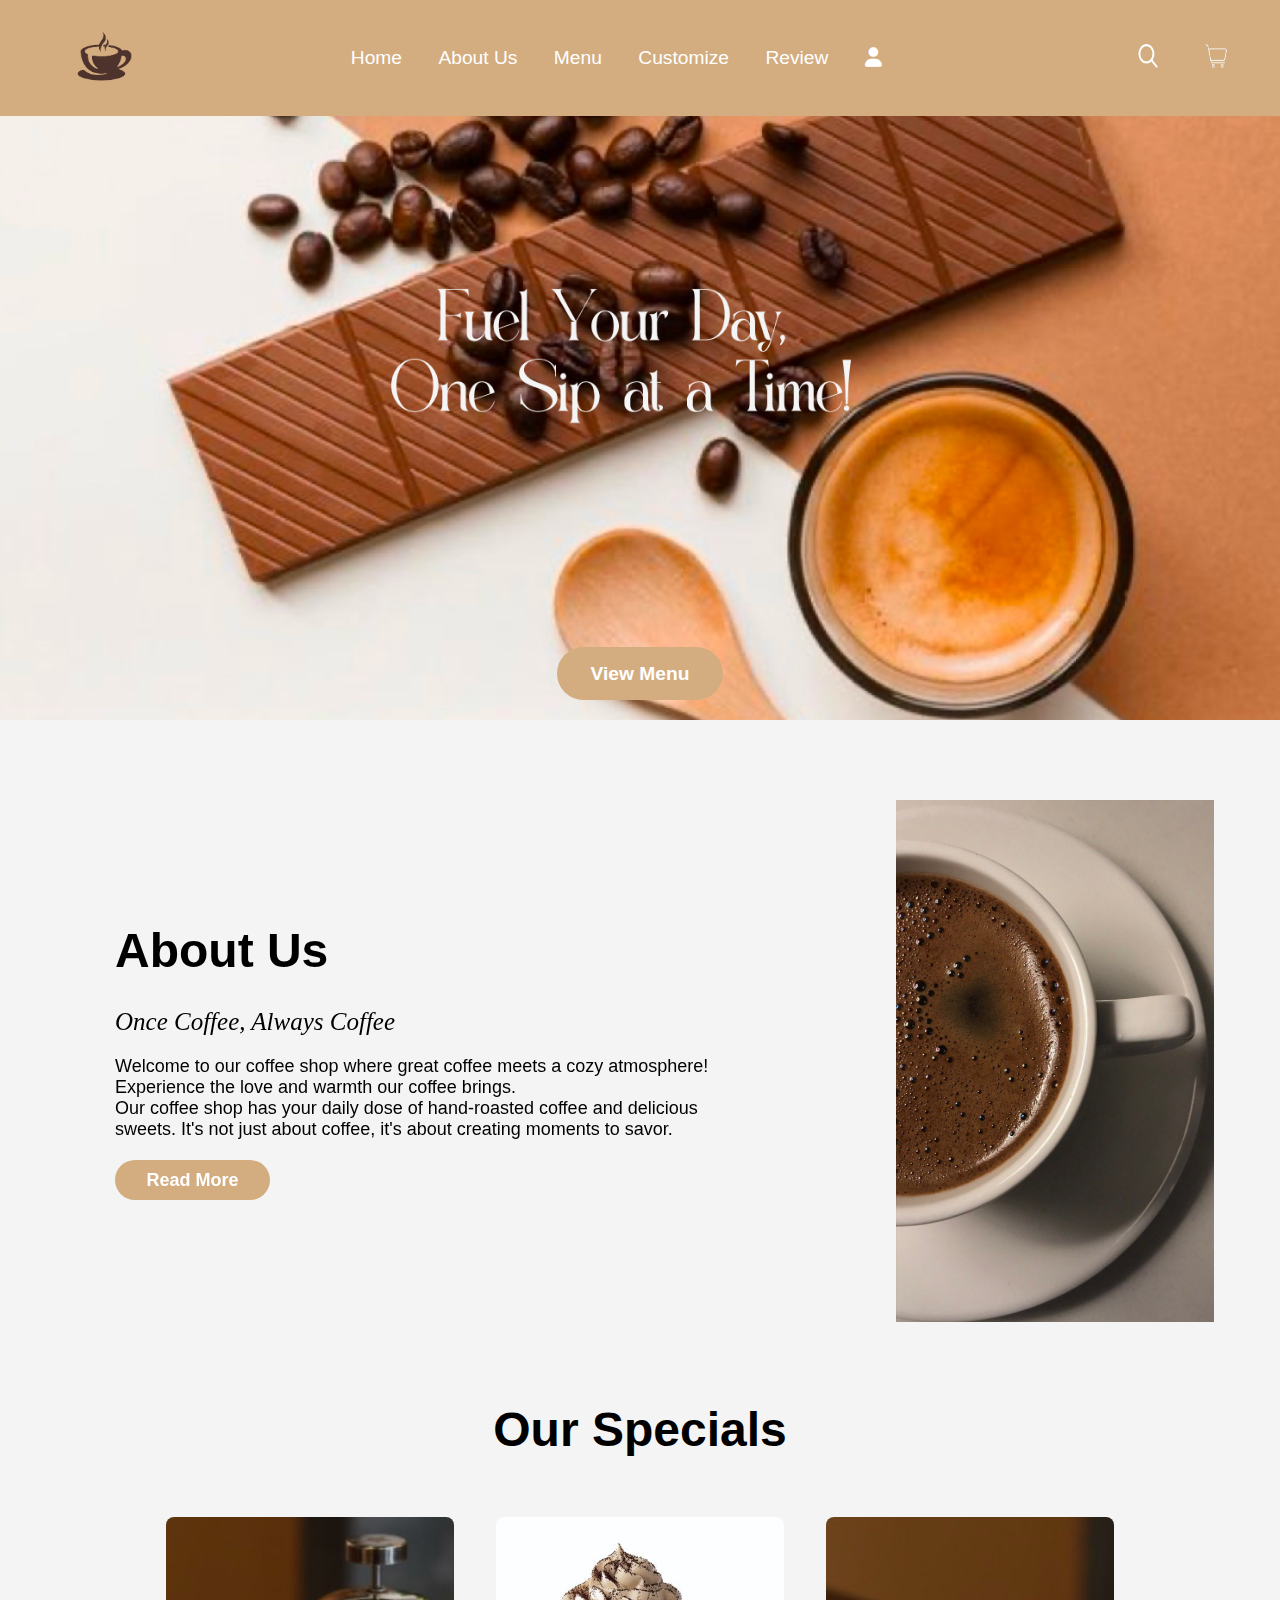
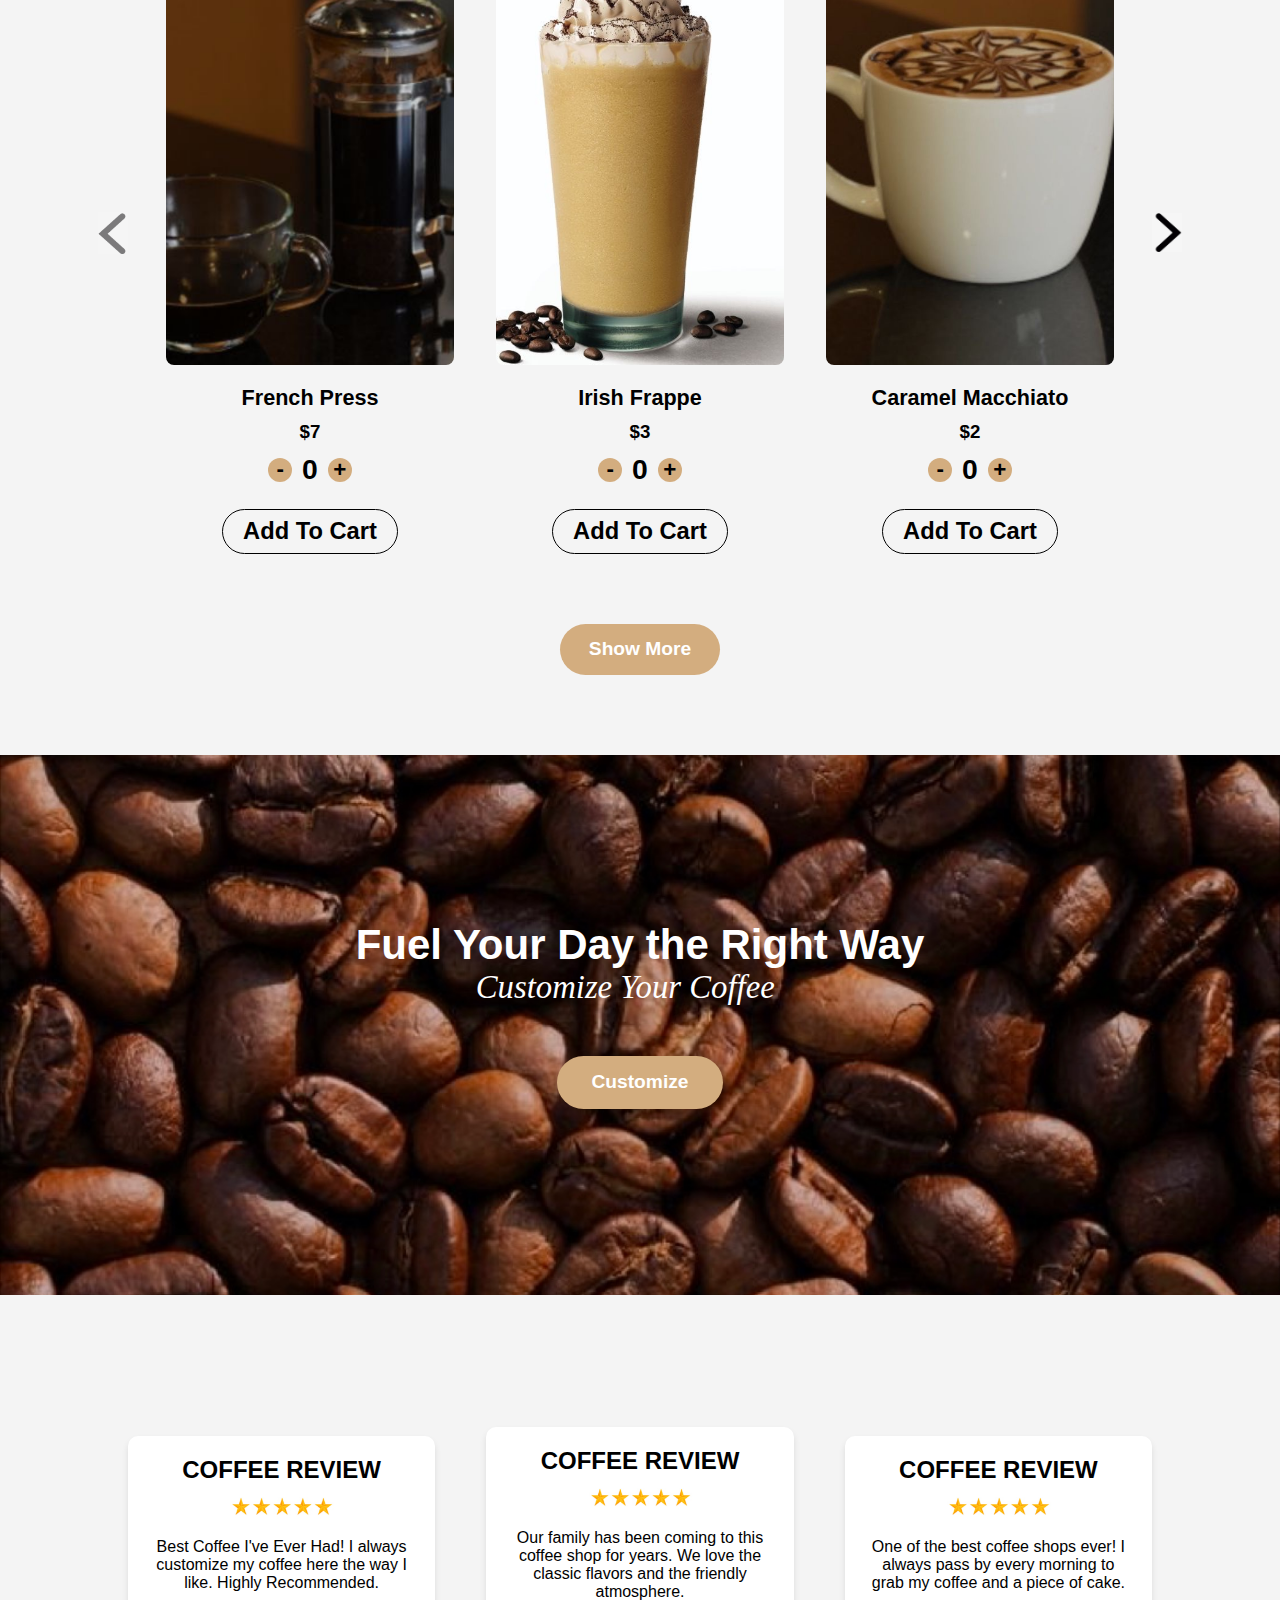
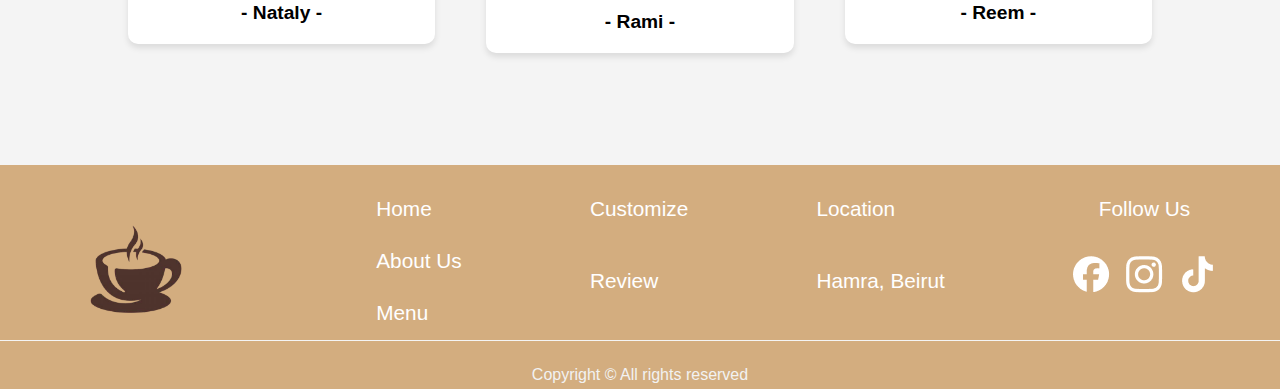
<file: Web2/Homepage/index.html>
<!DOCTYPE html>
<html lang="en">
  <head>
    <meta charset="UTF-8" />
    <meta name="viewport" content="width=device-width, initial-scale=1.0" />
    <title>Homepage</title>
    <link rel="stylesheet" href="https://cdnjs.cloudflare.com/ajax/libs/font-awesome/6.0.0-beta3/css/all.min.css" />
    <link rel="stylesheet" href="home.css" />
    <script src="home.js"></script>
  </head>
  <body>
    <header class="header">
      <a href="#" class="logo">
        <img src="images/logo-removebg-preview.png" alt="Coffee shop logo" />
      </a>
      <nav class="navbar">
        <a href="index.html">Home</a>
        <a href="../About Us/AboutUs.html">About Us</a>
        <a href="../Menu/coffee.html">Menu</a>
        <a href="../customize page/customize.html">Customize</a>
        <a href="../ReviewPage/review.html">Review</a>
        <a href="../Login/SignIn1.html" class="user-icon">
          <i class="fa fa-user"></i> 
        </a>
      </nav>
      <div class="icons">
        <img
          id="search-btn"
          src="images/search_icon-removebg-preview.png"
          alt="search"
        />

        <img
          id="cart-btn"
          src="images/cart-removebg-preview.png"
          alt="add to cart"
        />
        <!-- Cart Container (initially hidden) -->
        <div class="cart-container" style="display: none">
          <h2>Your Cart</h2>
          <!-- Cart items will be dynamically added here -->
          <button class="checkout-btn">Checkout</button>
        </div>
      </div>
    </header>
    <div class="banner">
      <a href=""><button id="view-menu-btn">View Menu</button></a>
    </div>
    <div class="about-us" style="height: 58vh; width: 100vw;margin-left: 150px;">
      <div class="about-content">
        <h2 class="about-title">About Us</h2>
        <p class="about-subtitle">Once Coffee, Always Coffee</p>
        <p class="about-text">
          Welcome to our coffee shop where great coffee meets a cozy
          atmosphere!<br />Experience the love and warmth our coffee brings.<br />
          Our coffee shop has your daily dose of hand-roasted coffee and
          delicious sweets. It's not just about coffee, it's about creating
          moments to savor.
        </p>
        <a href="#" class="read-more">Read More</a>
      </div>
      <div class="about-image">
        <img src="./images/IMG_5625.jpeg" alt="" />
      </div>
    </div>
    <div class="special-products">
      <div class="intro">
        <h2>Our Specials</h2>
      </div>

      <div class="pagination-controls">
        <img
          src="images/left arrow.jpeg"
          alt="Previous"
          class="pagination-arrow left-arrow"
        />
        <div class="products">
          <div class="product-row">
            <!-- Dynamic specials will be rendered here -->
          </div>
        </div>
        <img
          src="images/right arrow.jpeg"
          alt="Next"
          class="pagination-arrow right-arrow"
        />
      </div>

      <div class="text-center">
        <a href=""><button class="show-more-btn">Show More</button></a>
      </div>
    </div>
    <div class="customize">
      <div class="custom">
        <h2>Fuel Your Day the Right Way</h2>
        <h3>Customize Your Coffee</h3>
      </div>
      <a href=""><button id="customize-order-btn">Customize</button></a>
    </div>

    <div class="reviews"></div>

    <footer class="footer">
      <div id="footer-content">
        <a href="#" class="logo1">
          <img src="images/logo-removebg-preview.png" alt="Coffee shop'logo" />
        </a>
        <nav class="navbar2" id="list1">
          <a href="index.html">Home</a>
          <a href="AboutUs.html">About Us</a>
          <a href="#menu">Menu</a>
          
        </nav>
        <nav class="navbar2" id="list2">
          <a href="customize.html">Customize</a>
          <a href="review.html">Review</a>
          
        </nav>
        <div id="list3">
          <li class="footer-text" id="location-text">Location</li>
          <li class="footer-text">Hamra, Beirut</li>
        </div>
        <div class="icons2">
          <p id="follow-text">Follow Us</p>
          <div class="social-icons">
            <img
              src="images/facebook-icon.png"
              alt="Facebook"
              class="social-icon"
            />
            <img
              src="images/instagram-icon.png"
              alt="Instagram"
              class="social-icon"
            />
            <img
              src="images/tiktok-icon.png"
              alt="TikTok"
              class="social-icon"
            />
          </div>
        </div>
      </div>
    </footer>
    <div id="copyr">
      <p id="copyright-text">Copyright &copy; All rights reserved</p>
    </div>

    <div id="search-bar-container" style="display: none">
      <input id="search-input" type="text" placeholder="Search here..." />
      <div id="search-results"></div>
    </div>
  </body>
</html>
</file>
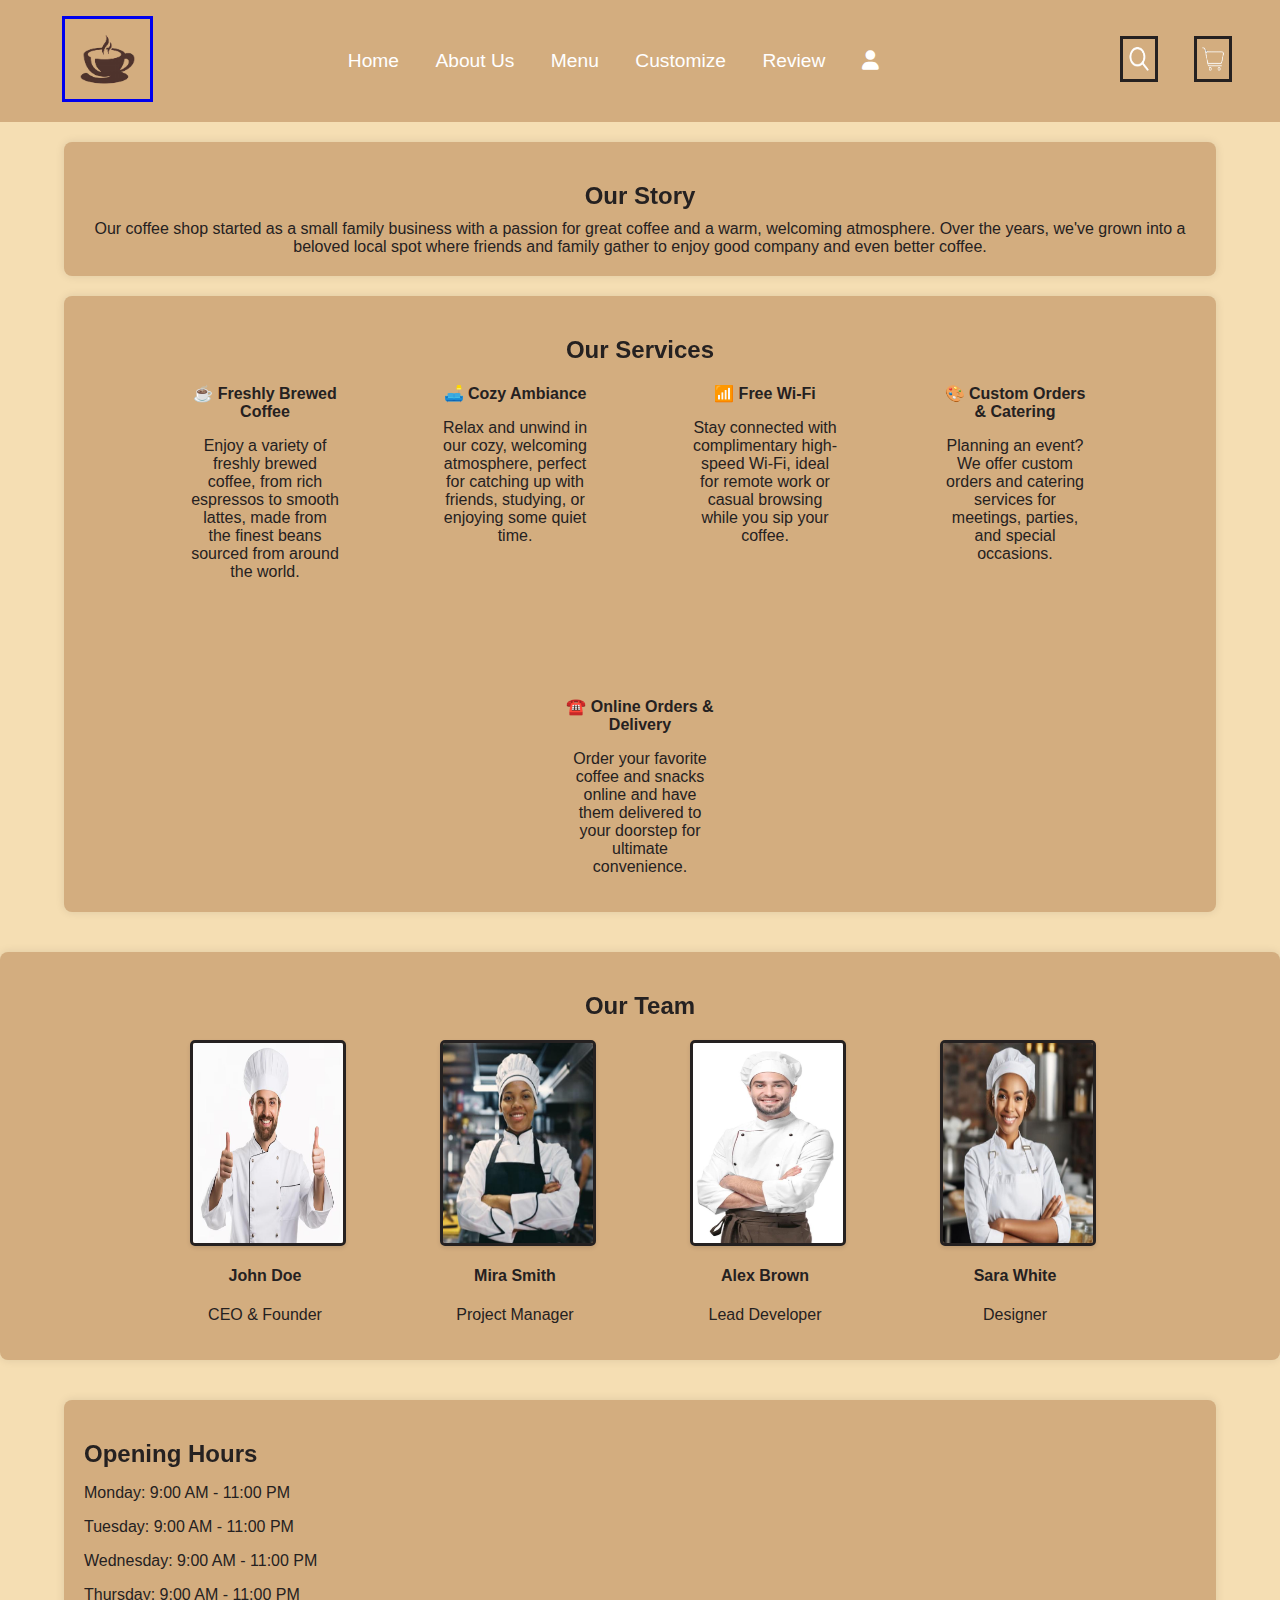
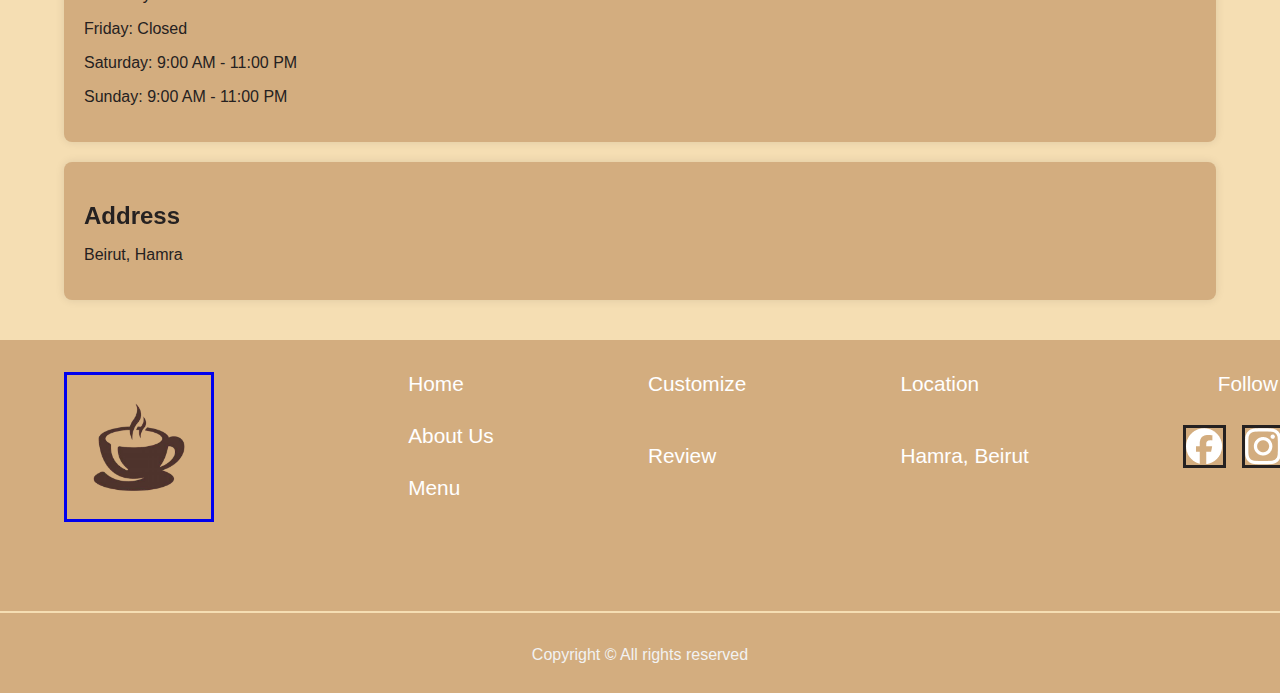
<file: Web2/About Us/AboutUs.html>
<!DOCTYPE html>
<html lang="en">
<head>
    <meta charset="UTF-8">
    <meta name="viewport" content="width=device-width, initial-scale=1.0">
    <title>About Us</title>
    <style>

.header {
  display: flex;
  flex-direction: row;
  align-items: center;
  justify-content: space-between;
  background-color: #d3ad7f;
  width: 100vw;
  padding: 1rem;
  box-sizing: border-box;
  position: sticky;
  top: 0px;
}

.header .nav {
  display: flex;
  gap: 1rem;
}

.navbar {
  margin-right: 2.9rem;
}

.logo img {
  width: 85px;
  height: 5rem;
  margin-left: 2.9rem;
}

.icons img {
  width: 32px;
  height: 2.5rem;
  margin-right: 2rem;
}

.header .navbar a {
  margin: 0 1rem;
  font-size: 1.2rem;
  color: white;
  text-decoration: none;
  font-style: normal;
}

.header .navbar a:hover {
  color: var(--main-color);
  border-bottom: 0.1rem solid var(--main-color);
  padding-bottom: 0.5rem;
}
        body {
            font-family: Arial, sans-serif;
            background-color:  wheat;
            color:rgb(37, 33, 33);
            margin: 0;
            padding: 0;
        }



        .container {
            width: 90%;
            max-width: 1200px;
            margin: auto;
            padding: 20px;
        }

        h2 {
            font-size: 24px;
            color: rgb(37, 33, 33);
            margin-bottom: 10px;
            position: relative;
        }

        h2.centered {
            text-align: center;
        }

        h2.left {
            text-align: left;
        }

        h2::before, h2::after {
            font-size: 24px;
            color: rgb(37, 33, 33);
        }

        .section {
            background: #d3ad7f;
            padding: 20px;
            margin-bottom: 20px;
            border-radius: 8px;
            box-shadow: 0 0 10px rgba(0, 0, 0, 0.1);
        }

        .line {
           text-align: center;
        }

        .services, .team {
            display: flex;
            justify-content: center;
            gap: 100px;
            margin-top: 20px;
            flex-wrap: wrap;
        }


        .card {
            width: 150px;
            text-align: center;
        }

        .card img {
            display: flex;
            width: 100%;
            border-radius: 5px;
            box-shadow: 0 2px 4px rgba(0, 0, 0, 0.1);
            
        }
        img{
            
            width: 400px;
            height: 200px;
            border: solid;
            box-shadow: 100px;
        }
        .address {
            text-align: left;
            font-size: 16px;
            line-height: 1.6;
            margin-bottom: 20px;
            padding-left: 10px;
        }

        .hours {
            text-align: left;
            padding-left: 10px;
        }

        .hours table {
            width: 100%;
            border-collapse: collapse;
        }

        .hours table tr {
            border-bottom: 1px solid #ddd;
        }

        .hours table td {
            padding: 8px 5px;
        }

        .hours table td:first-child {
            text-align: left;
        }

        .hours table td:last-child {
            text-align: right;
        }

        .hours table tr:last-child td {
            border-bottom: none;
        }
        .footer {
  background-color: #d3ad7f;
  max-height: 22.5rem;
  display: flex;
  flex-direction: column;
}

#footer-content {
  width: 100vw;
  height: 10rem;
  padding: 4rem;
  padding-top: 2rem;
  margin-bottom: 15px;
  display: flex;
  justify-content: space-between;
}

.logo1 {
  display: flex;
  align-items: flex-start;
  justify-content: center;
}

.logo1 img {
  width: 9rem;
  height: 9rem;
}
.navbar2 {
  max-width: 50rem;
  display: flex;
  flex-direction: row;
  align-content: center;
  justify-content: space-between;
}

.navbar2 a {
  text-decoration: none;
  color: white;
}

#list1 {
  height: 8rem;
  width: fit-content;
  display: flex;
  margin: 0 0;
  padding: 0 0;
  padding-left: 2.5rem;
  flex-direction: column;
  justify-content: space-between;
  font-size: 1.3rem;
}
#list2 {
  height: 6rem;
  width: fit-content;
  display: flex;
  margin: 0 0;
  padding: 0 0;
  flex-direction: column;
  justify-content: space-between;
  font-size: 1.3rem;
}
#list3 {
  height: 6rem;
  width: fit-content;
  display: flex;
  margin: 0 0;
  padding: 0 0;
  flex-direction: column;
  justify-content: space-between;
}

#list1 .footer-text:first-child {
  font-weight: 400;
}
#location-text {
  text-decoration: none;
  display: inline-block;
  padding-bottom: 0.25rem;
}
.footer-text {
  font-family: "Poppins", sans-serif;
  color: white;
  font-size: 1.3rem;
  font-style: normal;
  font-weight: 300;
  line-height: normal;
  list-style-type: none;
}

.icons2 {
  height: 6rem;
  display: flex;
  flex-direction: column;
  align-items: center;
  justify-content: space-between;
}
#follow-text {
  font-family: "Poppins", sans-serif;
  font-size: 1.3rem;
  font-weight: 300;
  color: white;
  margin: 0;
}
.social-icons {
  display: flex;
  gap: 1rem;
}
.social-icon {
  width: fit-content;
  height: fit-content;
}
#copyr {
  background-color: #d3ad7f;
  margin-top: 1.5px;
  width: 100vw;
  height: 3rem;
  padding: 1rem 0;
  display: flex;
  align-items: center;
  justify-content: center;
}
#copyright-text {
  color: #f2f2f2;
  font-family: "Poppins", sans-serif;
  font-size: 1rem;
  font-style: normal;
  font-weight: 400;
  line-height: normal;
  margin-top: 20px;
}

#search-bar-container {
  position: absolute;
  top: 40px;
  right: 0;
  margin-right: 140px;
  width: 15vw;
  height: fit-content;
  background-color: white;
  border-radius: 5px;
  box-shadow: 0 2px 5px rgba(0, 0, 0, 0.1);
  border: 1px solid #fff;
  display: none;
}

#search-input {
  width: 100%;
  padding: 8px 12px;
  border: none;
  border-radius: 3px;
  background-color: white;
  font-size: 14px;
}

#search-input::placeholder {
  color: black;
}

#search-btn {
  cursor: pointer;
}

.search-result {
  padding: 5px;
  border-bottom: 1px solid #ddd;
  cursor: pointer;
}

.search-result:hover {
  background-color: #d3ad7f;
}

        
    </style>
        <link rel="stylesheet" href="https://cdnjs.cloudflare.com/ajax/libs/font-awesome/6.0.0-beta3/css/all.min.css" />
</head>
<header class="header">
    <a href="#" class="logo">
      <img src="images/logo-removebg-preview.png" alt="Coffee shop logo" />
    </a>
    <nav class="navbar">
      <a href="../Homepage/index.html">Home</a>
      <a href="../About Us/AboutUs.html">About Us</a>
      <a href="../Menu/coffee.html">Menu</a>
      <a href="../customize page/customize page/customize.html">Customize</a>
      <a href="../ReviewPage/review.html">Review</a>
      <a href="../Login/SignIn1.html" class="user-icon">
        <i class="fa fa-user"></i> 
      </a>
    </nav>
    <div class="icons">
      <img
        id="search-btn"
        src="images/search_icon-removebg-preview.png"
        alt="search"
      />

      <img
        id="cart-btn"
        src="images/cart-removebg-preview.png"
        alt="add to cart"
      />
      <!-- Cart Container (initially hidden) -->
      <div class="cart-container" style="display: none">
        <h2>Your Cart</h2>
        <!-- Cart items will be dynamically added here -->
        <button class="checkout-btn">Checkout</button>
      </div>
    </div>
  </header>
<body>
    <div class="container">
       
        <div class="section">
            <h2 class="centered">Our Story</h2>
            <div class="line"> Our coffee shop started as a small family business with a passion for great coffee and a warm, welcoming atmosphere. Over the years, we've grown into a beloved local spot where friends and family gather to enjoy good company and even better coffee.</div>
        </div>

        
        <div class="section">
            <h2 class="centered">Our Services</h2>
            <div class="services">
                <div class="card"><b>☕ Freshly Brewed Coffee</b>
                   <p> Enjoy a variety of freshly brewed coffee, from rich espressos to smooth lattes, made from the finest beans sourced from around the world.</p></div>
                <div class="card"><b>🛋️ Cozy Ambiance</b>
                <p>Relax and unwind in our cozy, welcoming atmosphere, perfect for catching up with friends, studying, or enjoying some quiet time.</p></div>
                <div class="card"><b>📶 Free Wi-Fi</b>
                <p>Stay connected with complimentary high-speed Wi-Fi, ideal for remote work or casual browsing while you sip your coffee.</p></div>
            <div class="card"><b>🎨 Custom Orders & Catering</b>
                <p>Planning an event? We offer custom orders and catering services for meetings, parties, and special occasions.</p></div>
           
            <div class="card"><b>☎️ Online Orders & Delivery</b>
                <p>Order your favorite coffee and snacks online and have them delivered to your doorstep for ultimate convenience.</p></div>
            </div>
        </div>
    </div>
</div>

       
        <div class="section">
            <h2 class="centered">Our Team</h2>
            <div class="team">
                <div class="card">
                    <img src="Chef 4.jfif" alt="Team Member 1">
                    <div class="description">
                        <h4>John Doe</h4>
                        <p>CEO & Founder</p>
                    </div>
                </div>
                <div class="card">
                    <img src="Chef 3.jfif" alt="Team Member 2">
                    <div class="description">
            
                        <h4> Mira Smith</h4>
                        <p>Project Manager</p>
                    </div>
                </div>
                <div class="card">
                    <img src="Chef 2.jfif" alt="Team Member 3">
                    <div class="description">
                        <h4>Alex Brown</h4>
                        <p>Lead Developer</p>
                    </div>
                </div>
                <div class="card">
                    <img src="Chef 1.jfif" alt="Team Member 4">
                    <div class="description">
                        <h4>Sara White</h4>
                        <p>Designer</p>
                    </div>
                </div>
            </div>
        </div>

        <div class="container">
          <div class="section">
              <h2>Opening Hours</h2>
              <p>Monday: 9:00 AM - 11:00 PM</p>
              <p>Tuesday: 9:00 AM - 11:00 PM</p>
              <p>Wednesday: 9:00 AM - 11:00 PM</p>
              <p>Thursday: 9:00 AM - 11:00 PM</p>
              <p>Friday: <span class="closed">Closed</span></p>
              <p>Saturday: 9:00 AM - 11:00 PM</p>
              <p>Sunday: 9:00 AM - 11:00 PM</p>
          </div>
          <div class="section">
              <h2>Address</h2>
              <p>Beirut, Hamra</p>
          </div>
          </div>
      </div>
  </div>
                 
      
    <footer class="footer">
        <div id="footer-content">
          <a href="#" class="logo1">
            <img src="images/logo-removebg-preview.png" alt="Coffee shop'logo" />
          </a>
          <nav class="navbar2" id="list1">
            <a href="index.html">Home</a>
            <a href="AboutUs.html">About Us</a>
            <a href="#menu">Menu</a>
            
          </nav>
          <nav class="navbar2" id="list2">
            <a href="customize.html">Customize</a>
            <a href="review.html">Review</a>
            
          </nav>
          <div id="list3">
            <li class="footer-text" id="location-text">Location</li>
            <li class="footer-text">Hamra, Beirut</li>
          </div>
          <div class="icons2">
            <p id="follow-text">Follow Us</p>
            <div class="social-icons">
              <img
                src="images/facebook-icon.png"
                alt="Facebook"
                class="social-icon"
              />
              <img
                src="images/instagram-icon.png"
                alt="Instagram"
                class="social-icon"
              />
              <img
                src="images/tiktok-icon.png"
                alt="TikTok"
                class="social-icon"
              />
            </div>
          </div>
        </div>
      </footer>
      <div id="copyr">
        <p id="copyright-text">Copyright &copy; All rights reserved</p>
      </div>
  
      <div id="search-bar-container" style="display: none">
        <input id="search-input" type="text" placeholder="Search here..." />
        <div id="search-results"></div>
      </div>

</body>
</html>
</file>
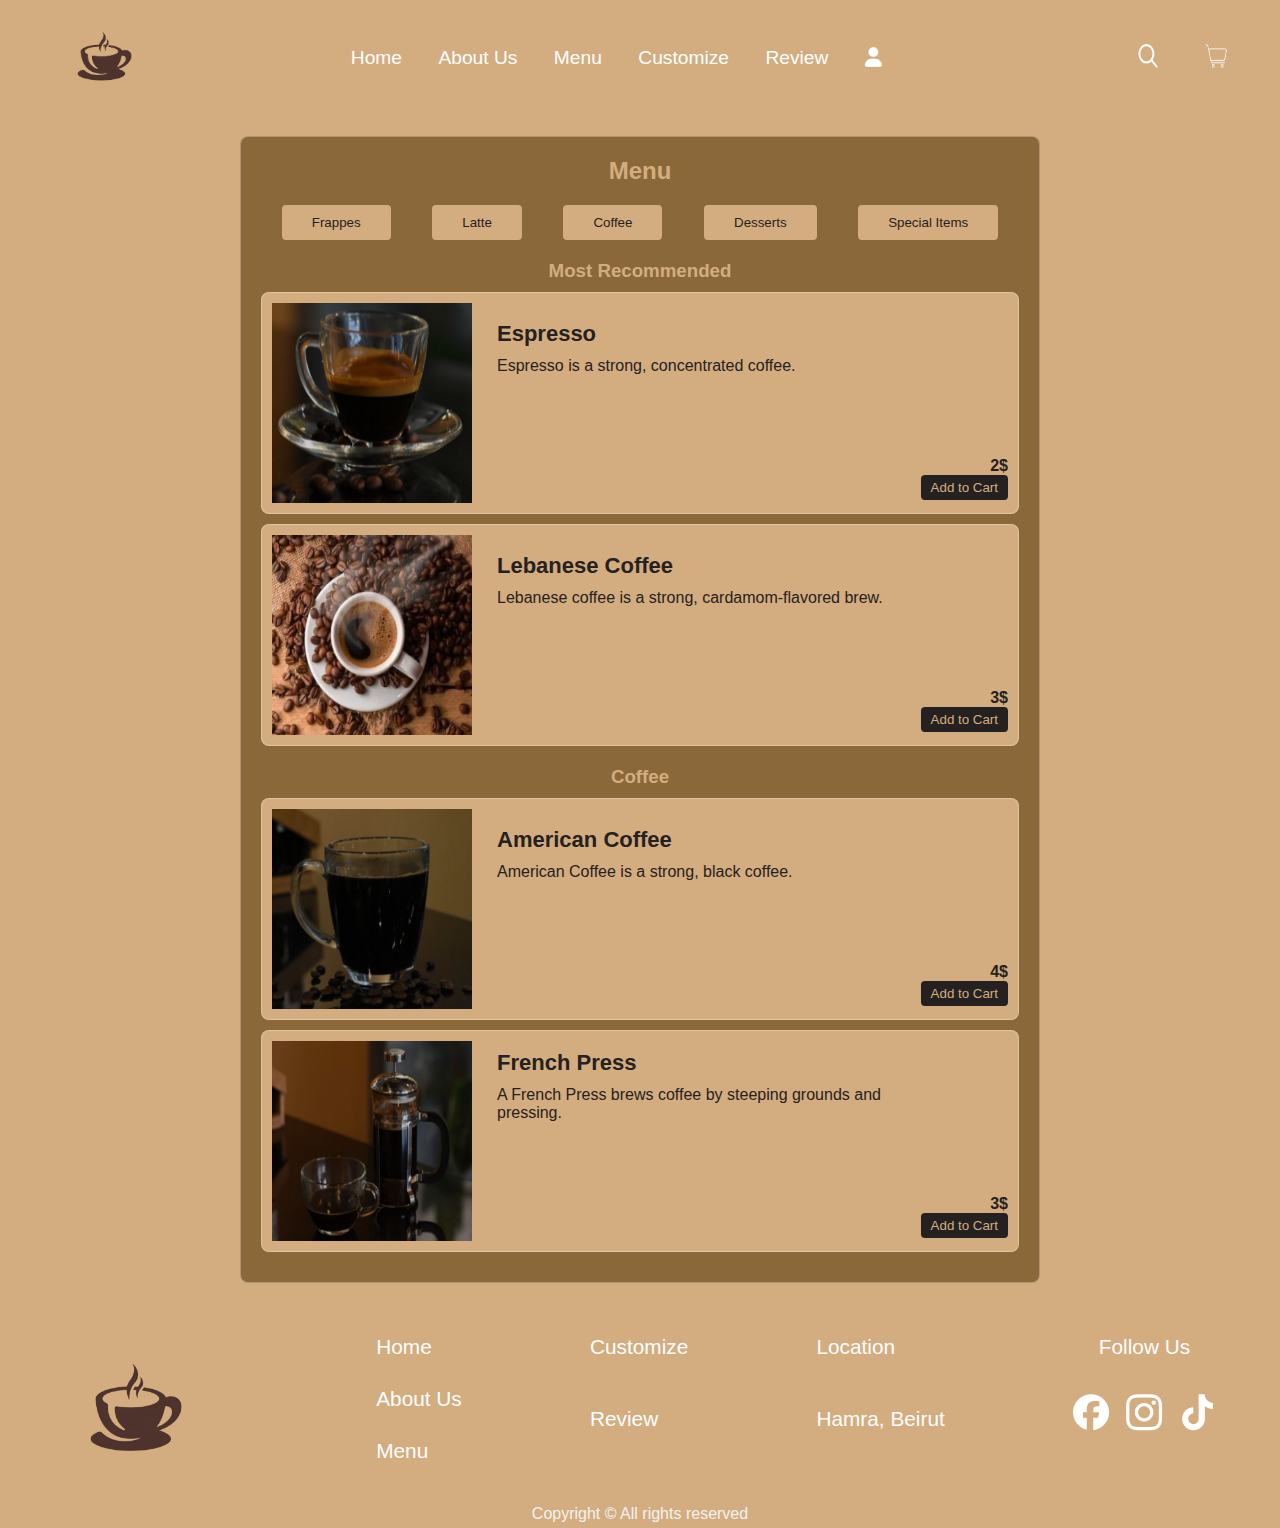
<file: Web2/Menu/coffee.html>
<!DOCTYPE html>
<html lang="en">
<head>
    <meta charset="UTF-8">
    <meta name="viewport" content="width=device-width, initial-scale=1.0">
    <title>Menu</title>
    <link rel="stylesheet" href="leen.css">
    <link rel="stylesheet" href="https://cdnjs.cloudflare.com/ajax/libs/font-awesome/6.0.0-beta3/css/all.min.css" />
</head>
<body>



    <header class="header">
        <a href="#" class="logo">
          <img src="images/logo-removebg-preview.png" alt="Coffee shop logo" />
        </a>
        <nav class="navbar">
          <a href="../Homepage/index.html">Home</a>
          <a href="../About Us/AboutUs.html">About Us</a>
          <a href="coffee.html">Menu</a>
          <a href="../customize page/customize page/customize.html">Customize</a>
          <a href="../ReviewPage/review.html">Review</a>
          <a href="../Login/SignIn1.html" class="user-icon">
            <i class="fa fa-user"></i> 
          </a>
        </nav>
        <div class="icons">
          <img
            id="search-btn"
            src="images/search_icon-removebg-preview.png"
            alt="search"
          />
  
          <img
            id="cart-btn"
            src="images/cart-removebg-preview.png"
            alt="add to cart"
          />
         
        </div>
      </header>





    <div class="menu">
        <h2 class="title">Menu</h2>
        <div class="nav">
            <button class="category"><a href="frapess.html">Frappes</a></button>
            <button class="category"><a href="latte.html">Latte</a></button>
            <button class="category"><a href="coffee.html">Coffee</a></button>
            <button class="category"><a href="dessert.html">Desserts</a></button>
            <button class="category"><a href="specialitems.html">Special Items</a></button>
        </div>
        
        <div class="recommendedsection">
            <h3>Most Recommended</h3>
            <div class="product">
                <div class="productimage">
                    <img class="image" src="images/espresso.jpeg" alt="Espresso" title="Espresso">
                </div>          
                <div class="productinfo">
                    <h4 class="description">Espresso</h4>
                    <p class="description"> Espresso is a strong, concentrated coffee.</p>
                </div>
                <div class="price">
                    <p>2$</p>
                    <button class="add" data-name="Espresso" data-price="2" data-image="images/espresso.jpeg">Add to Cart</button>
                </div>
            </div>
            <div class="product">
                <div class="productimage">
                    <img class="image" src="images/lebanesecoffee.jpeg" alt="Lebanese Coffee" title="Lebanese Coffee">
                </div>
                <div class="productinfo">
                    <h4 class="description">Lebanese Coffee</h4>
                    <p class="description">Lebanese coffee is a strong, cardamom-flavored brew.</p>
                </div>
                <div class="price">
                    <p>3$</p>
                    <button class="add" data-name="Lebanese Coffee" data-price="3" data-image="images/lebanesecoffee.jpeg">Add to Cart</button>
                </div>
            </div>
        </div>

        <div class="categorysection">
            <h3>Coffee</h3>
            <div class="product">
                <div class="productimage">
                    <img class="image" src="images/americancoffee.jpeg" alt="American Coffee" title="American Coffee">
                </div>
                <div class="productinfo">
                    <h4 class="description">American Coffee</h4>
                    <p class="description">American Coffee is a strong, black coffee.</p>
                </div>
                <div class="price">
                    <p>4$</p>
                    <button class="add" data-name="American Coffee" data-price="4" data-image="images/americancoffee.jpeg">Add to Cart</button>
                </div>
            </div>
            <div class="product">
                <div class="productimage">
                    <img class="image" src="images/frenchpress.jpeg" alt="French Press" title="French Press">
                </div>
                <div class="productinfo">
                    <h4 class="description">French Press</h4>
                    <p class="description">A French Press brews coffee by steeping grounds and pressing.</p>
                </div>
                <div class="price">
                    <p>3$</p>
                    <button class="add" data-name="French Press" data-price="7" data-image="images/frenchpress.jpeg">Add to Cart</button>
                </div>
            </div>
        </div>
    </div>

    <div class="cart-container">
        <h2>Your Cart</h2>
    </div>



    <script>
        let cart = [];

        function addItemToCart(product, quantity) {
            const item = {
                name: product.name,
                image: product.image,
                price: product.price,
                quantity: quantity,
            };

            const existingItemIndex = cart.findIndex(
                (cartItem) => cartItem.name === product.name
            );
            if (existingItemIndex >= 0) {
                cart[existingItemIndex].quantity += quantity;
            } else {
                cart.push(item);
            }

            updateCart();
        }

        function updateCart() {
            const cartContainer = document.querySelector(".cart-container");
            cartContainer.innerHTML = "<h2>Your Cart</h2>";

            if (cart.length === 0) {
                const emptyMessage = document.createElement("p");
                emptyMessage.textContent = "Your cart is empty.";
                cartContainer.appendChild(emptyMessage);
            } else {
                let totalPrice = 0;
                cart.forEach((item, index) => {
                    totalPrice += item.price * item.quantity;

                    const cartItem = document.createElement("div");
                    cartItem.classList.add("cart-item");

                    cartItem.innerHTML = `
                        <div>
                            <img src="${item.image}" alt="${item.name}" class="cart-item-img" />
                            <div>
                                <h4>${item.name}</h4>
                                <p>${item.quantity} x $${item.price}</p>
                            </div>
                        </div>
                        <div>
                            <button class="remove-btn">-</button>
                            <button class="delete-btn">Remove</button>
                        </div>
                    `;

                    const removeBtn = cartItem.querySelector(".remove-btn");
                    removeBtn.addEventListener("click", () => removeItemFromCart(index));

                    const deleteBtn = cartItem.querySelector(".delete-btn");
                    deleteBtn.addEventListener("click", () => {
                        cart.splice(index, 1);
                        updateCart();
                    });

                    cartContainer.appendChild(cartItem);
                });

                const totalElement = document.createElement("h3");
                totalElement.textContent = `Total: $${totalPrice.toFixed(2)}`;
                cartContainer.appendChild(totalElement);
            }
        }

        function removeItemFromCart(index) {
            if (cart[index].quantity > 1) {
                cart[index].quantity--;
            } else {
                cart.splice(index, 1);
            }
            updateCart();
        }

        function toggleCart() {
            const cartContainer = document.querySelector(".cart-container");
            if (cartContainer.style.display === "block") {
                cartContainer.style.display = "none";
            } else {
                cartContainer.style.display = "block";
            }
        }

        document.querySelectorAll('.add').forEach(button => {
            button.addEventListener('click', () => {
                const product = {
                    name: button.getAttribute('data-name'),
                    price: parseFloat(button.getAttribute('data-price')),
                    image: button.getAttribute('data-image'),
                };
                addItemToCart(product, 1);
            });
        });

        document.getElementById("cart-btn").addEventListener("click", toggleCart);
    </script>
     <footer class="footer">
        <div id="footer-content">
          <a href="#" class="logo1">
            <img src="images/logo-removebg-preview.png" alt="Coffee shop'logo" />
          </a>
          <nav class="navbar2" id="list1">
            <a href="index.html">Home</a>
            <a href="AboutUs.html">About Us</a>
            <a href="#menu">Menu</a>
            
          </nav>
          <nav class="navbar2" id="list2">
            <a href="customize.html">Customize</a>
            <a href="review.html">Review</a>
            
          </nav>
          <div id="list3">
            <li class="footer-text" id="location-text">Location</li>
            <li class="footer-text">Hamra, Beirut</li>
          </div>
          <div class="icons2">
            <p id="follow-text">Follow Us</p>
            <div class="social-icons">
              <img
                src="images/facebook-icon.png"
                alt="Facebook"
                class="social-icon"
              />
              <img
                src="images/instagram-icon.png"
                alt="Instagram"
                class="social-icon"
              />
              <img
                src="images/tiktok-icon.png"
                alt="TikTok"
                class="social-icon"
              />
            </div>
          </div>
        </div>
      </footer>
      <div id="copyr">
        <p id="copyright-text">Copyright &copy; All rights reserved</p>
      </div>
  
      <div id="search-bar-container" style="display: none">
        <input id="search-input" type="text" placeholder="Search here..." />
        <div id="search-results"></div>
      </div>
</body>
</html>
</file>
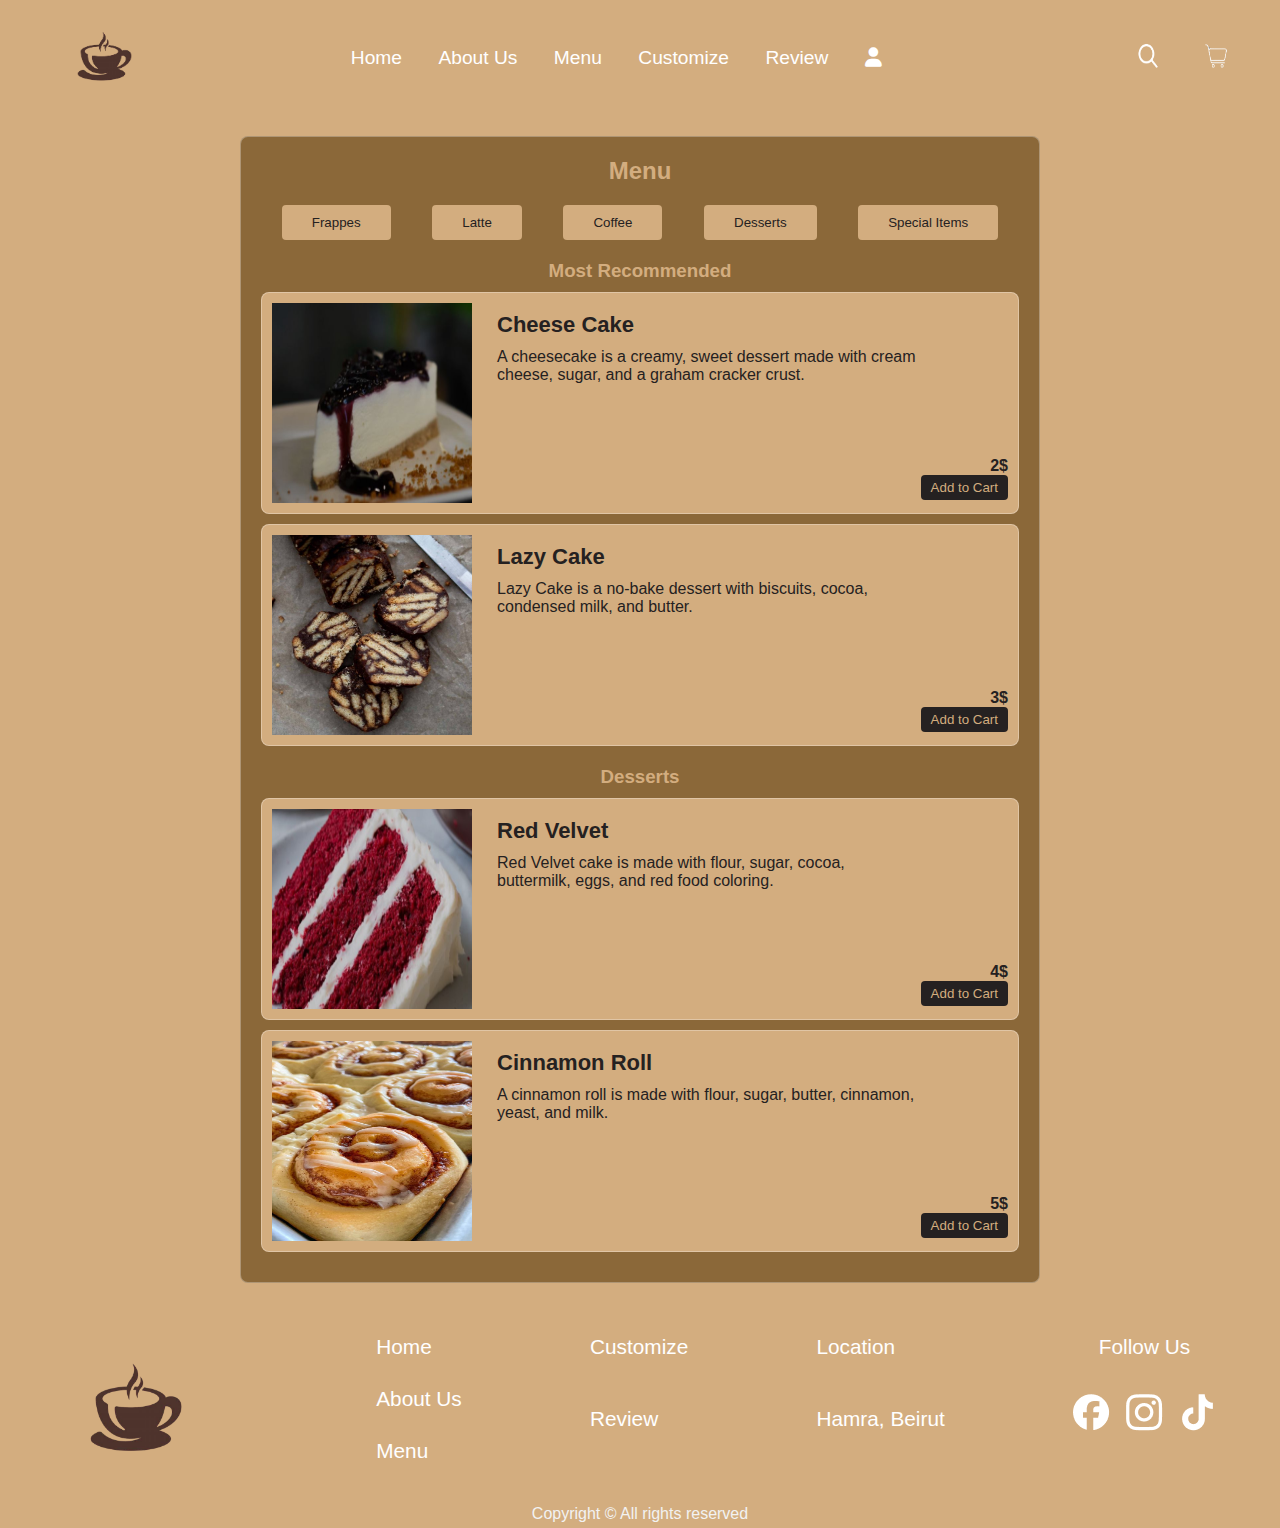
<file: Web2/Menu/dessert.html>
<!DOCTYPE html>
<html lang="en">
<head>
    <meta charset="UTF-8">
    <meta name="viewport" content="width=device-width, initial-scale=1.0">
    <title>Menu</title>
    <link rel="stylesheet" href="leen.css">
    <link rel="stylesheet" href="https://cdnjs.cloudflare.com/ajax/libs/font-awesome/6.0.0-beta3/css/all.min.css" />
</head>
<body>

    <header class="header">
        <a href="#" class="logo">
          <img src="images/logo-removebg-preview.png" alt="Coffee shop logo" />
        </a>
        <nav class="navbar">
          <a href="../Homepage/index.html">Home</a>
          <a href="../About Us/AboutUs.html">About Us</a>
          <a href="Menu/coffee.html">Menu</a>
          <a href="../customize page/customize page/customize.html">Customize</a>
          <a href="../ReviewPage/review.html">Review</a>
          <a href="../Login/SignIn1.html" class="user-icon">
            <i class="fa fa-user"></i> 
          </a>
        </nav>
        <div class="icons">
          <img
            id="search-btn"
            src="images/search_icon-removebg-preview.png"
            alt="search"
          />
  
          <img
            id="cart-btn"
            src="images/cart-removebg-preview.png"
            alt="add to cart"
          />
         
        </div>
      </header>

    <div class="menu">
        <h2 class="title">Menu</h2>
        <div class="nav">
            <button class="category"><a href="frapess.html">Frappes</a></button>
            <button class="category"><a href="latte.html">Latte</a></button>
            <button class="category"><a href="coffee.html">Coffee</a></button>
            <button class="category"><a href="dessert.html">Desserts</a></button>
            <button class="category"><a href="specialitems.html">Special Items</a></button>
        </div>
        
        <div class="recommendedsection">
            <h3>Most Recommended</h3>
            <div class="product">
                <div class="productimage">
                    <img class="image" src="images/CheeseCake.jpeg" alt="" title="CheeseCake">
                </div>          
                <div class="productinfo">
                    <h4 class="description">Cheese Cake</h4>
                    <p class="description">A cheesecake is a creamy, sweet dessert made with cream cheese, sugar, and a graham cracker crust.</p>
                </div>
                <div class="price-add">
                    <p class="price">2$</p>
                    <button class="add" data-name="CheeseCake" data-price="2" data-image="images/CheeseCake.jpeg">Add to Cart</button>
                </div>
            </div>
            <div class="product">
                <div class="productimage">
                    <img class="image" src="images/LazyCake.jpeg" alt="" title="LazyCake">
                </div>
                <div class="productinfo">
                    <h4 class="description">Lazy Cake</h4>
                    <p class="description">Lazy Cake is a no-bake dessert with biscuits, cocoa, condensed milk, and butter.</p>
                </div>
                <div class="price-add">
                    <p class="price">3$</p>
                    <button class="add" data-name="LazyCake" data-price="3" data-image="images/LazyCake.jpeg">Add to Cart</button>
                </div>
            </div>
        </div>

        <div class="categorysection">
            <h3>Desserts</h3>
            <div class="product">
                <div class="productimage">
                    <img class="image" src="images/RedVelvet.jpeg" alt="" title="RedVelvet">
                </div>
                <div class="productinfo">
                    <h4 class="description">Red Velvet</h4>
                    <p class="description">Red Velvet cake is made with flour, sugar, cocoa, buttermilk, eggs, and red food coloring.</p>
                </div>
                <div class="price-add">
                    <p class="price">4$</p>
                    <button class="add" data-name="RedVelvet" data-price="4" data-image="images/RedVelvet.jpeg">Add to Cart</button>
                </div>
            </div>
            <div class="product">
                <div class="productimage">
                    <img class="image" src="images/CinnamonRoll.jpeg" alt="" title="CinnamonRoll">
                </div>
                <div class="productinfo">
                    <h4 class="description">Cinnamon Roll</h4>
                    <p class="description">A cinnamon roll is made with flour, sugar, butter, cinnamon, yeast, and milk.</p>
                </div>
                <div class="price-add">
                    <p class="price">5$</p>
                    <button class="add" data-name="CinnamonRoll" data-price="7" data-image="images/CinnamonRoll.jpeg">Add to Cart</button>
                </div>
            </div>
        </div>
    </div>

    <div class="cart-container">
        <h2>Your Cart</h2>
    </div>

   

    <script>
        let cart = [];

        function addItemToCart(product, quantity) {
            const item = {
                name: product.name,
                image: product.image,
                price: product.price,
                quantity: quantity,
            };

            const existingItemIndex = cart.findIndex(
                (cartItem) => cartItem.name === product.name
            );
            if (existingItemIndex >= 0) {
                cart[existingItemIndex].quantity += quantity;
            } else {
                cart.push(item);
            }

            updateCart();
        }

        function updateCart() {
            const cartContainer = document.querySelector(".cart-container");
            cartContainer.innerHTML = "<h2>Your Cart</h2>";

            if (cart.length === 0) {
                const emptyMessage = document.createElement("p");
                emptyMessage.textContent = "Your cart is empty.";
                cartContainer.appendChild(emptyMessage);
            } else {
                let totalPrice = 0;
                cart.forEach((item, index) => {
                    totalPrice += item.price * item.quantity;

                    const cartItem = document.createElement("div");
                    cartItem.classList.add("cart-item");

                    cartItem.innerHTML = `
                        <div>
                            <img src="${item.image}" alt="${item.name}" class="cart-item-img" />
                            <div>
                                <h4>${item.name}</h4>
                                <p>${item.quantity} x $${item.price}</p>
                            </div>
                        </div>
                        <div>
                            <button class="remove-btn">-</button>
                            <button class="delete-btn">Remove</button>
                        </div>
                    `;

                    const removeBtn = cartItem.querySelector(".remove-btn");
                    removeBtn.addEventListener("click", () => removeItemFromCart(index));

                    const deleteBtn = cartItem.querySelector(".delete-btn");
                    deleteBtn.addEventListener("click", () => {
                        cart.splice(index, 1);
                        updateCart();
                    });

                    cartContainer.appendChild(cartItem);
                });

                const totalElement = document.createElement("h3");
                totalElement.textContent = `Total: $${totalPrice.toFixed(2)}`;
                cartContainer.appendChild(totalElement);
            }
        }

        function removeItemFromCart(index) {
            if (cart[index].quantity > 1) {
                cart[index].quantity--;
            } else {
                cart.splice(index, 1);
            }
            updateCart();
        }

        function toggleCart() {
            const cartContainer = document.querySelector(".cart-container");
            if (cartContainer.style.display === "block") {
                cartContainer.style.display = "none";
            } else {
                cartContainer.style.display = "block";
            }
        }

        document.querySelector("#cart-btn").addEventListener("click", toggleCart);

        document.querySelectorAll(".add").forEach((button) => {
            button.addEventListener("click", () => {
                const product = {
                    name: button.dataset.name,
                    price: parseFloat(button.dataset.price),
                    image: button.dataset.image,
                };

                addItemToCart(product, 1);
            });
        });
    </script>
     <footer class="footer">
        <div id="footer-content">
          <a href="#" class="logo1">
            <img src="images/logo-removebg-preview.png" alt="Coffee shop'logo" />
          </a>
          <nav class="navbar2" id="list1">
            <a href="index.html">Home</a>
            <a href="AboutUs.html">About Us</a>
            <a href="#menu">Menu</a>
            
          </nav>
          <nav class="navbar2" id="list2">
            <a href="customize.html">Customize</a>
            <a href="review.html">Review</a>
            
          </nav>
          <div id="list3">
            <li class="footer-text" id="location-text">Location</li>
            <li class="footer-text">Hamra, Beirut</li>
          </div>
          <div class="icons2">
            <p id="follow-text">Follow Us</p>
            <div class="social-icons">
              <img
                src="images/facebook-icon.png"
                alt="Facebook"
                class="social-icon"
              />
              <img
                src="images/instagram-icon.png"
                alt="Instagram"
                class="social-icon"
              />
              <img
                src="images/tiktok-icon.png"
                alt="TikTok"
                class="social-icon"
              />
            </div>
          </div>
        </div>
      </footer>
      <div id="copyr">
        <p id="copyright-text">Copyright &copy; All rights reserved</p>
      </div>
  
      <div id="search-bar-container" style="display: none">
        <input id="search-input" type="text" placeholder="Search here..." />
        <div id="search-results"></div>
      </div>
</body>
</html>
</file>
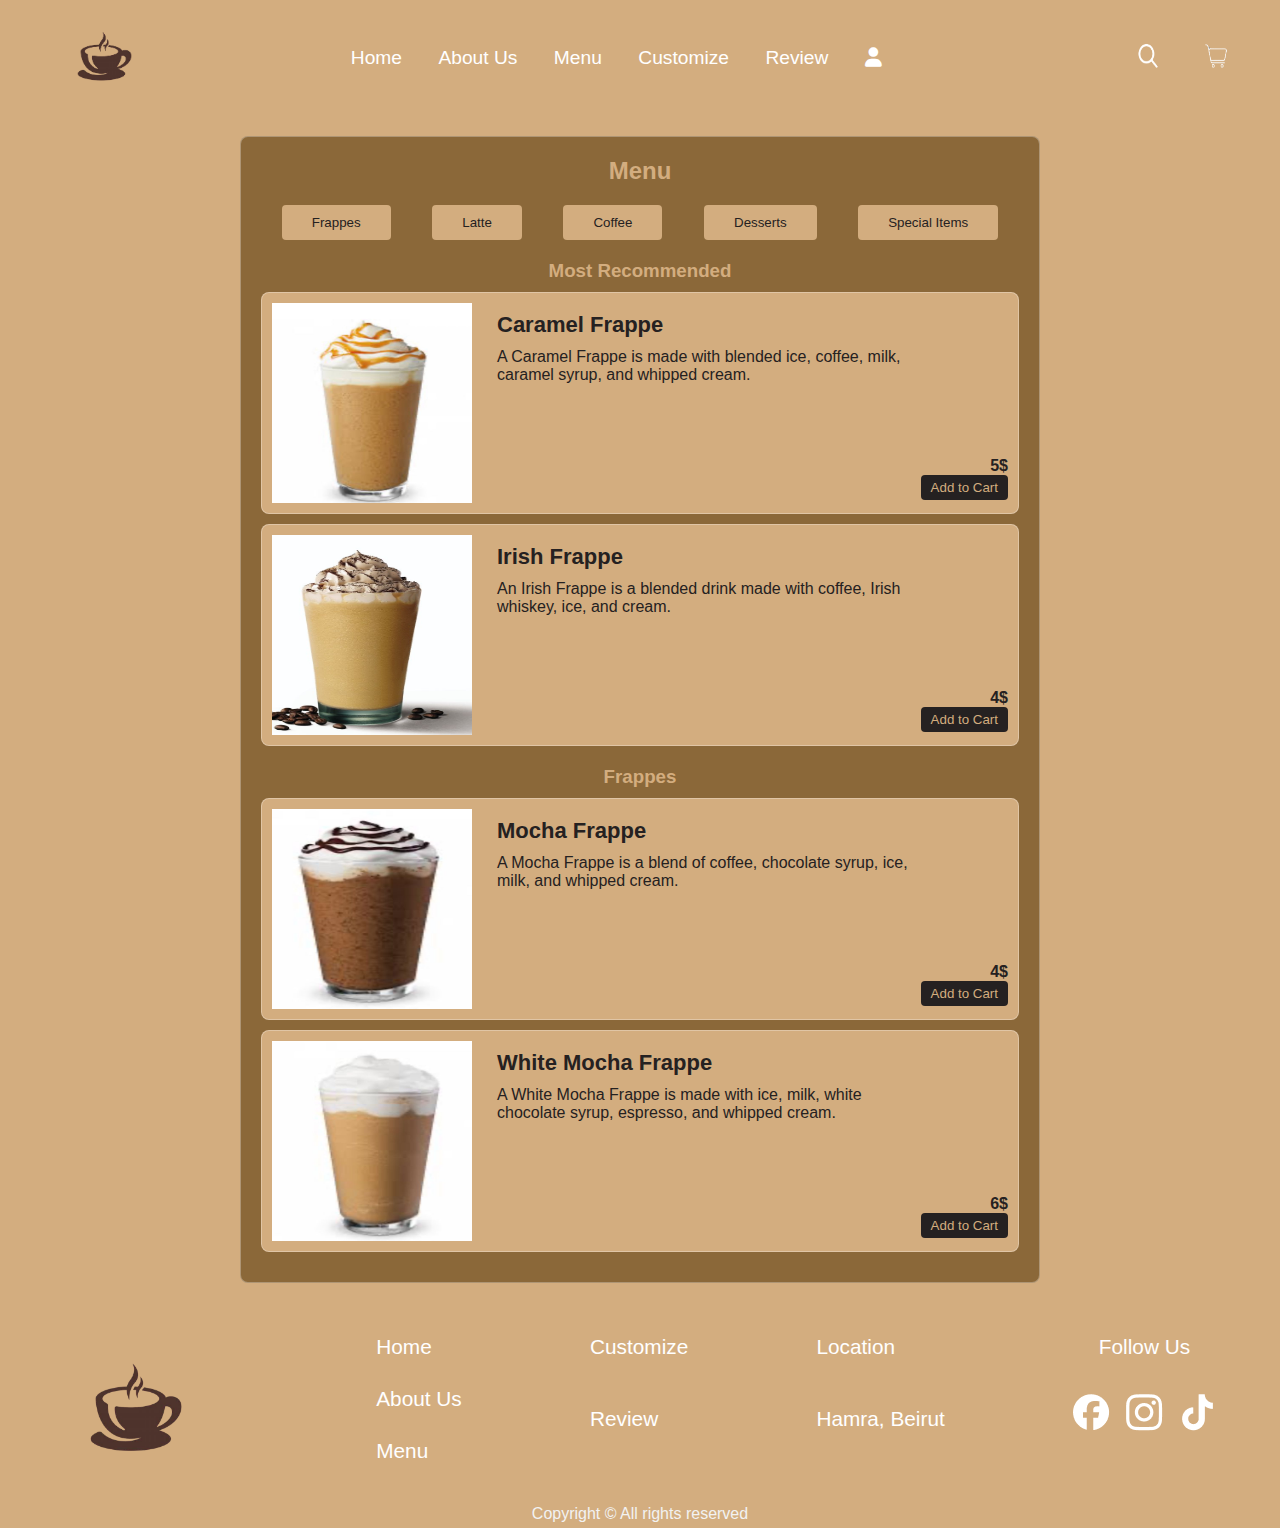
<file: Web2/Menu/frapess.html>
<!DOCTYPE html>
<html lang="en">
<head>
    <meta charset="UTF-8">
    <meta name="viewport" content="width=device-width, initial-scale=1.0">
    <title>Menu</title>
    <link rel="stylesheet" href="leen.css">
    <link rel="stylesheet" href="https://cdnjs.cloudflare.com/ajax/libs/font-awesome/6.0.0-beta3/css/all.min.css" />
    
</head>
<body>


    <header class="header">
        <a href="#" class="logo">
          <img src="images/logo-removebg-preview.png" alt="Coffee shop logo" />
        </a>
        <nav class="navbar">
          <a href="../Homepage/index.html">Home</a>
          <a href="../About Us/AboutUs.html">About Us</a>
          <a href="Menu/coffee.html">Menu</a>
          <a href="../customize page/customize page/customize.html">Customize</a>
          <a href="../ReviewPage/review.html">Review</a>
          <a href="../Login/SignIn1.html" class="user-icon">
            <i class="fa fa-user"></i> 
          </a>
        </nav>
        <div class="icons">
          <img
            id="search-btn"
            src="images/search_icon-removebg-preview.png"
            alt="search"
          />
  
          <img
            id="cart-btn"
            src="images/cart-removebg-preview.png"
            alt="add to cart"
          />
         
        </div>
      </header>

    <div class="menu">
        <h2 class="title">Menu</h2>
        <div class="nav">
            <button class="category"><a href="frapess.html">Frappes</a></button>
            <button class="category"><a href="latte.html">Latte</a></button>
            <button class="category"><a href="coffee.html">Coffee</a></button>
            <button class="category"><a href="dessert.html">Desserts</a></button>
            <button class="category"><a href="specialitems.html">Special Items</a></button>
        </div>
        
        <div class="recommendedsection">
            <h3>Most Recommended</h3>
            <div class="product">
                <div class="productimage">
                    <img class="image" src="images\caramelfrappe.jpeg" alt="Caramel Frappe" title="Caramel Frappe">
                </div>          
                <div class="productinfo">
                    <h4 class="description">Caramel Frappe</h4>
                    <p class="description">A Caramel Frappe is made with blended ice, coffee, milk, caramel syrup, and whipped cream.</p>
                </div>
                <div class="product-actions">
                    <p class="price">5$</p>
                    <button class="add" data-name="Caramel Frappe" data-price="2" data-image="images/caramelfrappe.jpeg">Add to Cart</button>
                </div>
            </div>
            <div class="product">
                <div class="productimage">
                    <img class="image" src="images\IrishFrappe.jpeg" alt="Irish Frappe" title="Irish Frappe">
                </div>
                <div class="productinfo">
                    <h4 class="description">Irish Frappe</h4>
                    <p class="description">An Irish Frappe is a blended drink made with coffee, Irish whiskey, ice, and cream.</p>
                </div>
                <div class="product-actions">
                    <p class="price">4$</p>
                    <button class="add" data-name="Irish Frappe" data-price="3" data-image="images/IrishFrappe.jpeg">Add to Cart</button>
                </div>
            </div>
        </div>

        <div class="categorysection">
            <h3>Frappes</h3>
            <div class="product">
                <div class="productimage">
                    <img class="image" src="images\MochaFrappé.jpeg" alt="Mocha Frappe" title="Mocha Frappe">
                </div>
                <div class="productinfo">
                    <h4 class="description">Mocha Frappe</h4>
                    <p class="description">A Mocha Frappe is a blend of coffee, chocolate syrup, ice, milk, and whipped cream.</p>
                </div>
                <div class="product-actions">
                    <p class="price">4$</p>
                    <button class="add" data-name="Mocha Frappe" data-price="4" data-image="images/MochaFrappé.jpeg">Add to Cart</button>
                </div>
            </div>
            <div class="product">
                <div class="productimage">
                    <img class="image" src="images\WhiteMochaFrappé.jpeg" alt="White Mocha Frappe" title="White Mocha Frappe">
                </div>
                <div class="productinfo">
                    <h4 class="description">White Mocha Frappe</h4>
                    <p class="description">A White Mocha Frappe is made with ice, milk, white chocolate syrup, espresso, and whipped cream.</p>
                </div>
                <div class="product-actions">
                    <p class="price">6$</p>
                    <button class="add" data-name="White Mocha Frappe" data-price="7" data-image="images/WhiteMochaFrappé.jpeg">Add to Cart</button>
                </div>
            </div>
        </div>
    </div>

    <div class="cart-container">
        <h2>Your Cart</h2>
    </div>

    

    <script>
        let cart = [];

        function addItemToCart(product, quantity) {
            const item = {
                name: product.name,
                image: product.image,
                price: product.price,
                quantity: quantity,
            };

            const existingItemIndex = cart.findIndex(
                (cartItem) => cartItem.name === product.name
            );
            if (existingItemIndex >= 0) {
                cart[existingItemIndex].quantity += quantity;
            } else {
                cart.push(item);
            }

            updateCart();
        }

        function updateCart() {
            const cartContainer = document.querySelector(".cart-container");
            cartContainer.innerHTML = "<h2>Your Cart</h2>";

            if (cart.length === 0) {
                const emptyMessage = document.createElement("p");
                emptyMessage.textContent = "Your cart is empty.";
                cartContainer.appendChild(emptyMessage);
            } else {
                let totalPrice = 0;
                cart.forEach((item, index) => {
                    totalPrice += item.price * item.quantity;

                    const cartItem = document.createElement("div");
                    cartItem.classList.add("cart-item");

                    cartItem.innerHTML = `
                        <div>
                            <img src="${item.image}" alt="${item.name}" class="cart-item-img" />
                            <div>
                                <h4>${item.name}</h4>
                                <p>${item.quantity} x $${item.price}</p>
                            </div>
                        </div>
                        <div>
                            <button class="remove-btn">-</button>
                            <button class="delete-btn">Remove</button>
                        </div>
                    `;

                    const removeBtn = cartItem.querySelector(".remove-btn");
                    removeBtn.addEventListener("click", () => removeItemFromCart(index));

                    const deleteBtn = cartItem.querySelector(".delete-btn");
                    deleteBtn.addEventListener("click", () => {
                        cart.splice(index, 1);
                        updateCart();
                    });

                    cartContainer.appendChild(cartItem);
                });

                const totalElement = document.createElement("h3");
                totalElement.textContent = `Total: $${totalPrice.toFixed(2)}`;
                cartContainer.appendChild(totalElement);
            }
        }

        function removeItemFromCart(index) {
            if (cart[index].quantity > 1) {
                cart[index].quantity--;
            } else {
                cart.splice(index, 1);
            }
            updateCart();
        }

        function toggleCart() {
            const cartContainer = document.querySelector(".cart-container");
            cartContainer.style.display =
                cartContainer.style.display === "none" || cartContainer.style.display === ""
                    ? "block"
                    : "none";
        }

        const addButtons = document.querySelectorAll(".add");
        addButtons.forEach((button) => {
            button.addEventListener("click", (e) => {
                const product = {
                    name: e.target.getAttribute("data-name"),
                    price: parseFloat(e.target.getAttribute("data-price")),
                    image: e.target.getAttribute("data-image"),
                };
                const quantity = 1; 
                addItemToCart(product, quantity);
            });
        });

        const cartBtn = document.getElementById("cart-btn");
        cartBtn.addEventListener("click", toggleCart);
    </script>
     <footer class="footer">
        <div id="footer-content">
          <a href="#" class="logo1">
            <img src="images/logo-removebg-preview.png" alt="Coffee shop'logo" />
          </a>
          <nav class="navbar2" id="list1">
            <a href="index.html">Home</a>
            <a href="AboutUs.html">About Us</a>
            <a href="#menu">Menu</a>
            
          </nav>
          <nav class="navbar2" id="list2">
            <a href="customize.html">Customize</a>
            <a href="review.html">Review</a>
            
          </nav>
          <div id="list3">
            <li class="footer-text" id="location-text">Location</li>
            <li class="footer-text">Hamra, Beirut</li>
          </div>
          <div class="icons2">
            <p id="follow-text">Follow Us</p>
            <div class="social-icons">
              <img
                src="images/facebook-icon.png"
                alt="Facebook"
                class="social-icon"
              />
              <img
                src="images/instagram-icon.png"
                alt="Instagram"
                class="social-icon"
              />
              <img
                src="images/tiktok-icon.png"
                alt="TikTok"
                class="social-icon"
              />
            </div>
          </div>
        </div>
      </footer>
      <div id="copyr">
        <p id="copyright-text">Copyright &copy; All rights reserved</p>
      </div>
  
      <div id="search-bar-container" style="display: none">
        <input id="search-input" type="text" placeholder="Search here..." />
        <div id="search-results"></div>
      </div>
</body>
</html>
</file>
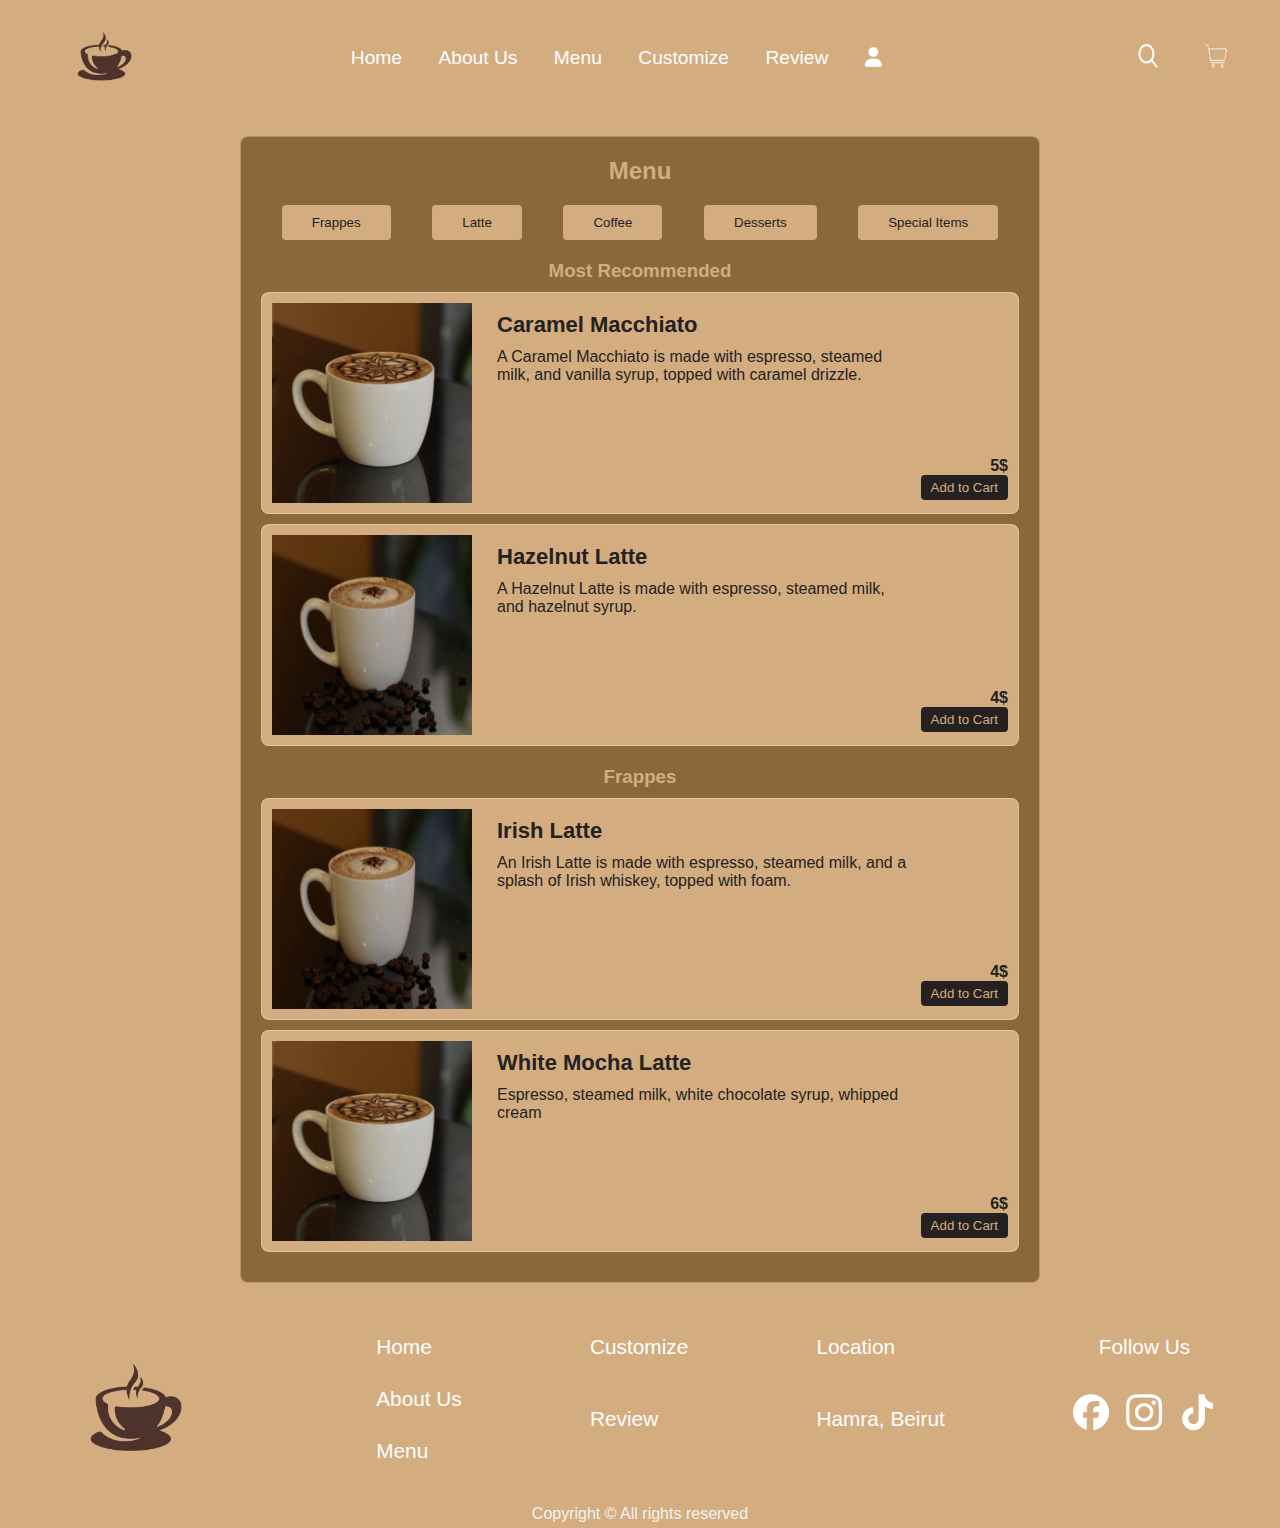
<file: Web2/Menu/latte.html>
<!DOCTYPE html>
<html lang="en">
<head>
    <meta charset="UTF-8">
    <meta name="viewport" content="width=device-width, initial-scale=1.0">
    <title>Menu</title>
    <link rel="stylesheet" href="leen.css">
    <link rel="stylesheet" href="https://cdnjs.cloudflare.com/ajax/libs/font-awesome/6.0.0-beta3/css/all.min.css" />
</head>
<body>
    <header class="header">
        <a href="#" class="logo">
          <img src="images/logo-removebg-preview.png" alt="Coffee shop logo" />
        </a>
        <nav class="navbar">
          <a href="../Homepage/index.html">Home</a>
          <a href="../About Us/AboutUs.html">About Us</a>
          <a href="Menu/coffee.html">Menu</a>
          <a href="../customize page/customize page/customize.html">Customize</a>
          <a href="../ReviewPage/review.html">Review</a>
          <a href="../Login/SignIn1.html" class="user-icon">
            <i class="fa fa-user"></i> 
          </a>
        </nav>
        <div class="icons">
          <img
            id="search-btn"
            src="images/search_icon-removebg-preview.png"
            alt="search"
          />
  
          <img
            id="cart-btn"
            src="images/cart-removebg-preview.png"
            alt="add to cart"
          />
         
        </div>
      </header>

    <div class="menu">
        <h2 class="title">Menu</h2>
        <div class="nav">
            <button class="category"><a href="frapess.html">Frappes</a></button>
            <button class="category"><a href="latte.html">Latte</a></button>
            <button class="category"><a href="coffee.html">Coffee</a></button>
            <button class="category"><a href="dessert.html">Desserts</a></button>
            <button class="category"><a href="specialitems.html">Special Items</a></button>
        </div>
        
        <div class="recommendedsection">
            <h3>Most Recommended</h3>
            <div class="product">
                <div class="productimage">
                    <img class="image" src="images/caramelmacchiato.jpeg" alt="Caramel Macchiato" title="caramelmacchiato">
                </div>          
                <div class="productinfo">
                    <h4 class="description">Caramel Macchiato</h4>
                    <p class="description">A Caramel Macchiato is made with espresso, steamed milk, and vanilla syrup, topped with caramel drizzle.</p>
                </div>
                <div class="product-actions">
                    <p class="price">5$</p>
                    <button class="add" data-name="Caramel Macchiato" data-price="2" data-image="images/caramelmacchiato.jpeg">Add to Cart</button>
                </div>
            </div>
            <div class="product">
                <div class="productimage">
                    <img class="image" src="images/HazelnutLatte.jpeg" alt="Hazelnut Latte" title="HazelnutLatte">
                </div>
                <div class="productinfo">
                    <h4 class="description">Hazelnut Latte</h4>
                    <p class="description">A Hazelnut Latte is made with espresso, steamed milk, and hazelnut syrup.</p>
                </div>
                <div class="product-actions">
                    <p class="price">4$</p>
                    <button class="add" data-name="Hazelnut Latte" data-price="3" data-image="images/HazelnutLatte.jpeg">Add to Cart</button>
                </div>
            </div>
        </div>

        <div class="categorysection">
            <h3>Frappes</h3>
            <div class="product">
                <div class="productimage">
                    <img class="image" src="images/lrishlatte.jpeg" alt="Irish Latte" title="Irish Latte">
                </div>
                <div class="productinfo">
                    <h4 class="description">Irish Latte</h4>
                    <p class="description">An Irish Latte is made with espresso, steamed milk, and a splash of Irish whiskey, topped with foam.</p>
                </div>
                <div class="product-actions">
                    <p class="price">4$</p>
                    <button class="add" data-name="Irish Latte" data-price="4" data-image="images/lrishlatte.jpeg">Add to Cart</button>
                </div>
            </div>
            <div class="product">
                <div class="productimage">
                    <img class="image" src="images/WhiteMochaLatté.jpeg" alt="White Mocha Latte" title="White Mocha Latte">
                </div>
                <div class="productinfo">
                    <h4 class="description">White Mocha Latte</h4>
                    <p class="description">Espresso, steamed milk, white chocolate syrup, whipped cream</p>
                </div>
                <div class="product-actions">
                    <p class="price">6$</p>
                    <button class="add" data-name="White Mocha Latte" data-price="7" data-image="images/WhiteMochaLatté.jpeg">Add to Cart</button>
                </div>
            </div>
        </div>
    </div>

    <div class="cart-container">
        <h2>Your Cart</h2>
    </div>

   
    <script>
        let cart = [];

        function addItemToCart(product, quantity) {
            const item = {
                name: product.name,
                image: product.image,
                price: product.price,
                quantity: quantity,
            };

            const existingItemIndex = cart.findIndex(
                (cartItem) => cartItem.name === product.name
            );
            if (existingItemIndex >= 0) {
                cart[existingItemIndex].quantity += quantity;
            } else {
                cart.push(item);
            }

            updateCart();
        }

        function updateCart() {
            const cartContainer = document.querySelector(".cart-container");
            cartContainer.innerHTML = "<h2>Your Cart</h2>";

            if (cart.length === 0) {
                const emptyMessage = document.createElement("p");
                emptyMessage.textContent = "Your cart is empty.";
                cartContainer.appendChild(emptyMessage);
            } else {
                let totalPrice = 0;
                cart.forEach((item, index) => {
                    totalPrice += item.price * item.quantity;

                    const cartItem = document.createElement("div");
                    cartItem.classList.add("cart-item");

                    cartItem.innerHTML = `
                        <div>
                            <img src="${item.image}" alt="${item.name}" class="cart-item-img" />
                            <div>
                                <h4>${item.name}</h4>
                                <p>${item.quantity} x $${item.price}</p>
                            </div>
                        </div>
                        <div>
                            <button class="remove-btn">-</button>
                            <button class="delete-btn">Remove</button>
                        </div>
                    `;

                    cartContainer.appendChild(cartItem);
                });

                const totalPriceElement = document.createElement("p");
                totalPriceElement.textContent = `Total: $${totalPrice.toFixed(2)}`;
                cartContainer.appendChild(totalPriceElement);
            }

            document.querySelectorAll(".remove-btn").forEach((btn, index) => {
                btn.addEventListener("click", () => {
                    if (cart[index].quantity > 1) {
                        cart[index].quantity--;
                        updateCart();
                    }
                });
            });

            document.querySelectorAll(".delete-btn").forEach((btn, index) => {
                btn.addEventListener("click", () => {
                    cart.splice(index, 1);
                    updateCart();
                });
            });
        }

        document.querySelectorAll(".add").forEach((button) => {
            button.addEventListener("click", () => {
                const product = {
                    name: button.getAttribute("data-name"),
                    price: parseFloat(button.getAttribute("data-price")),
                    image: button.getAttribute("data-image"),
                };

                addItemToCart(product, 1);
            });
        });

        const cartBtn = document.getElementById("cart-btn");
        const cartContainer = document.querySelector(".cart-container");

        cartBtn.addEventListener("click", () => {
            if (cartContainer.style.display === "none" || cartContainer.style.display === "") {
                cartContainer.style.display = "block";
            } else {
                cartContainer.style.display = "none";
            }
        });
    </script>
     <footer class="footer">
        <div id="footer-content">
          <a href="#" class="logo1">
            <img src="images/logo-removebg-preview.png" alt="Coffee shop'logo" />
          </a>
          <nav class="navbar2" id="list1">
            <a href="index.html">Home</a>
            <a href="AboutUs.html">About Us</a>
            <a href="#menu">Menu</a>
            
          </nav>
          <nav class="navbar2" id="list2">
            <a href="customize.html">Customize</a>
            <a href="review.html">Review</a>
            
          </nav>
          <div id="list3">
            <li class="footer-text" id="location-text">Location</li>
            <li class="footer-text">Hamra, Beirut</li>
          </div>
          <div class="icons2">
            <p id="follow-text">Follow Us</p>
            <div class="social-icons">
              <img
                src="images/facebook-icon.png"
                alt="Facebook"
                class="social-icon"
              />
              <img
                src="images/instagram-icon.png"
                alt="Instagram"
                class="social-icon"
              />
              <img
                src="images/tiktok-icon.png"
                alt="TikTok"
                class="social-icon"
              />
            </div>
          </div>
        </div>
      </footer>
      <div id="copyr">
        <p id="copyright-text">Copyright &copy; All rights reserved</p>
      </div>
  
      <div id="search-bar-container" style="display: none">
        <input id="search-input" type="text" placeholder="Search here..." />
        <div id="search-results"></div>
      </div>
</body>
</html>
</file>
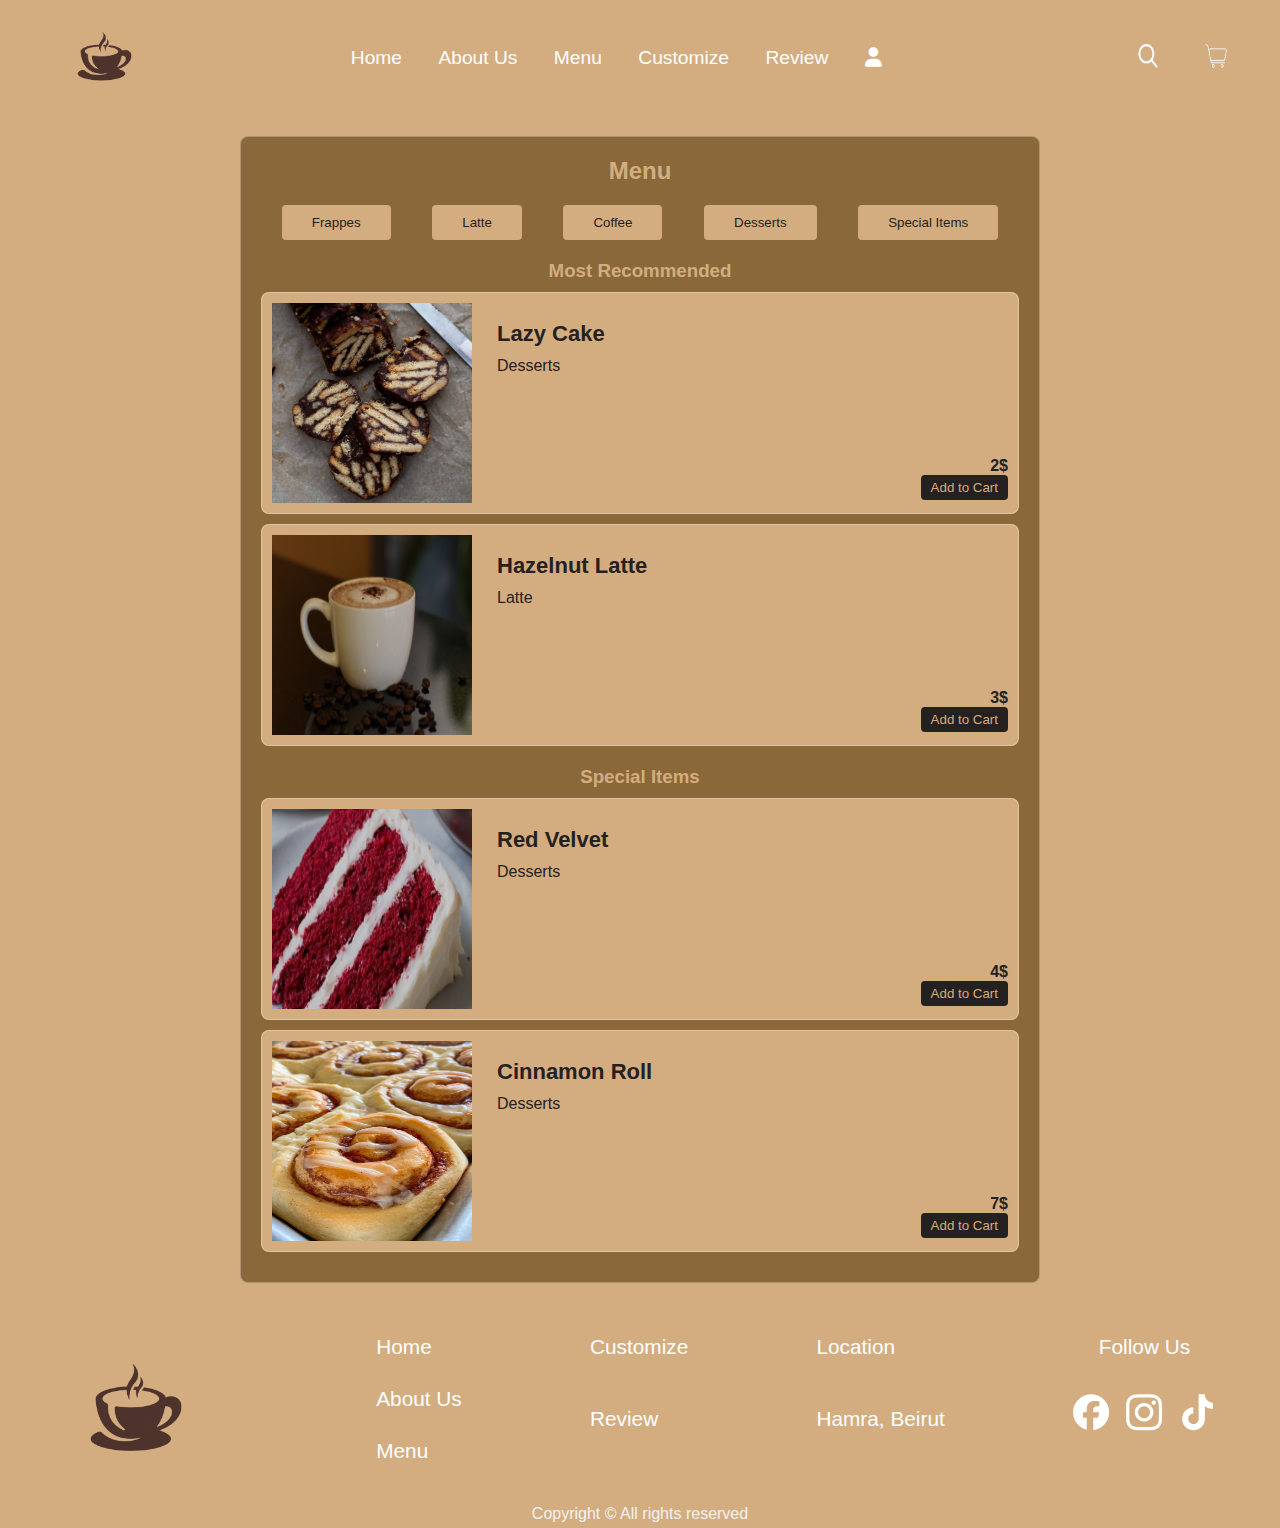
<file: Web2/Menu/specialitems.html>
<!DOCTYPE html>
<html lang="en">
<head>
    <meta charset="UTF-8">
    <meta name="viewport" content="width=device-width, initial-scale=1.0">
    <title>Menu</title>
    <link rel="stylesheet" href="leen.css">
    <link rel="stylesheet" href="https://cdnjs.cloudflare.com/ajax/libs/font-awesome/6.0.0-beta3/css/all.min.css" />
</head>
<body>

    <header class="header">
        <a href="#" class="logo">
          <img src="images/logo-removebg-preview.png" alt="Coffee shop logo" />
        </a>
        <nav class="navbar">
          <a href="../Homepage/index.html">Home</a>
          <a href="../About Us/AboutUs.html">About Us</a>
          <a href="Menu/coffee.html">Menu</a>
          <a href="../customize page/customize page/customize.html">Customize</a>
          <a href="../ReviewPage/review.html">Review</a>
          <a href="../Login/SignIn1.html" class="user-icon">
            <i class="fa fa-user"></i> 
          </a>
        </nav>
        <div class="icons">
          <img
            id="search-btn"
            src="images/search_icon-removebg-preview.png"
            alt="search"
          />
  
          <img
            id="cart-btn"
            src="images/cart-removebg-preview.png"
            alt="add to cart"
          />
         
        </div>
      </header>

    <div class="menu">
        <h2 class="title">Menu</h2>
        <div class="nav">
            <button class="category"><a href="frapess.html">Frappes</a></button>
            <button class="category"><a href="latte.html">Latte</a></button>
            <button class="category"><a href="coffee.html">Coffee</a></button>
            <button class="category"><a href="dessert.html">Desserts</a></button>
            <button class="category"><a href="specialitems.html">Special Items</a></button>
        </div>

        <div class="recommendedsection">
            <h3>Most Recommended</h3>
            <div class="product">
                <div class="productimage">
                    <img class="image" src="images/LazyCake.jpeg" alt="" title="LazyCake">
                </div>
                <div class="productinfo">
                    <h4 class="description">Lazy Cake</h4>
                    <p class="description" >Desserts</p>
                </div>
                <div class="productactions">
                    <p class="price">2$</p>
                    <button class="add" data-name="Lazy Cake" data-price="2" data-image="images/LazyCake.jpeg">Add to Cart</button>
                </div>
            </div>

            <div class="product">
                <div class="productimage">
                    <img class="image" src="images/HazelnutLatte.jpeg" alt="" title="HazelnutLatte">
                </div>
                <div class="productinfo">
                    <h4 class="description">Hazelnut Latte</h4>
                    <p class="description">Latte</p>
                </div>
                <div class="productactions">
                    <p class="price">3$</p>
                    <button class="add" data-name="Hazelnut Latte" data-price="3" data-image="images/HazelnutLatte.jpeg">Add to Cart</button>
                </div>
            </div>
        </div>

        <div class="categorysection">
            <h3>Special Items</h3>
            <div class="product">
                <div class="productimage">
                    <img class="image" src="images/RedVelvet.jpeg" alt="" title="RedVelvet">
                </div>
                <div class="productinfo">
                    <h4 class="description">Red Velvet</h4>
                    <p class="description">Desserts</p>
                </div>
                <div class="productactions">
                    <p class="price">4$</p>
                    <button class="add" data-name="Red Velvet" data-price="4" data-image="images/RedVelvet.jpeg">Add to Cart</button>
                </div>
            </div>

            <div class="product">
                <div class="productimage">
                    <img class="image" src="images/CinnamonRoll.jpeg" alt="" title="CinnamonRoll">
                </div>
                <div class="productinfo">
                    <h4 class="description">Cinnamon Roll</h4>
                    <p class="description">Desserts</p>
                </div>
                <div class="productactions">
                    <p class="price">7$</p>
                    <button class="add" data-name="Cinnamon Roll" data-price="7" data-image="images/CinnamonRoll.jpeg">Add to Cart</button>
                </div>
            </div>
        </div>
    </div>

    <div class="cart-container">
        <h2>Your Cart</h2>
    </div>

    

    <script>
        let cart = [];

        function addItemToCart(product, quantity) {
            const item = {
                name: product.name,
                image: product.image,
                price: product.price,
                quantity: quantity,
            };

            const existingItemIndex = cart.findIndex(
                (cartItem) => cartItem.name === product.name
            );
            if (existingItemIndex >= 0) {
                cart[existingItemIndex].quantity += quantity;
            } else {
                cart.push(item);
            }

            updateCart();
        }

        function updateCart() {
            const cartContainer = document.querySelector(".cart-container");
            cartContainer.innerHTML = "<h2>Your Cart</h2>";

            if (cart.length === 0) {
                const emptyMessage = document.createElement("p");
                emptyMessage.textContent = "Your cart is empty.";
                cartContainer.appendChild(emptyMessage);
            } else {
                let totalPrice = 0;
                cart.forEach((item, index) => {
                    totalPrice += item.price * item.quantity;

                    const cartItem = document.createElement("div");
                    cartItem.classList.add("cart-item");

                    cartItem.innerHTML = `
                        <div>
                            <img src="${item.image}" alt="${item.name}" class="cart-item-img" />
                            <div>
                                <h4>${item.name}</h4>
                                <p>${item.quantity} x $${item.price}</p>
                            </div>
                        </div>
                        <div>
                            <button class="remove-btn">-</button>
                            <button class="delete-btn">Remove</button>
                        </div>
                    `;

                    cartContainer.appendChild(cartItem);
                });

                const totalPriceElement = document.createElement("p");
                totalPriceElement.textContent = `Total: $${totalPrice.toFixed(2)}`;
                cartContainer.appendChild(totalPriceElement);
            }

            document.querySelectorAll(".remove-btn").forEach((btn, index) => {
                btn.addEventListener("click", () => {
                    if (cart[index].quantity > 1) {
                        cart[index].quantity--;
                        updateCart();
                    }
                });
            });

            document.querySelectorAll(".delete-btn").forEach((btn, index) => {
                btn.addEventListener("click", () => {
                    cart.splice(index, 1);
                    updateCart();
                });
            });
        }

        document.querySelectorAll(".add").forEach((button) => {
            button.addEventListener("click", () => {
                const product = {
                    name: button.getAttribute("data-name"),
                    price: parseFloat(button.getAttribute("data-price")),
                    image: button.getAttribute("data-image"),
                };

                addItemToCart(product, 1);
            });
        });

        const cartBtn = document.getElementById("cart-btn");
        const cartContainer = document.querySelector(".cart-container");

        cartBtn.addEventListener("click", () => {
            if (cartContainer.style.display === "none" || cartContainer.style.display === "") {
                cartContainer.style.display = "block";
            } else {
                cartContainer.style.display = "none";
            }
        });
    </script>
     <footer class="footer">
        <div id="footer-content">
          <a href="#" class="logo1">
            <img src="images/logo-removebg-preview.png" alt="Coffee shop'logo" />
          </a>
          <nav class="navbar2" id="list1">
            <a href="index.html">Home</a>
            <a href="AboutUs.html">About Us</a>
            <a href="#menu">Menu</a>
            
          </nav>
          <nav class="navbar2" id="list2">
            <a href="customize.html">Customize</a>
            <a href="review.html">Review</a>
            
          </nav>
          <div id="list3">
            <li class="footer-text" id="location-text">Location</li>
            <li class="footer-text">Hamra, Beirut</li>
          </div>
          <div class="icons2">
            <p id="follow-text">Follow Us</p>
            <div class="social-icons">
              <img
                src="images/facebook-icon.png"
                alt="Facebook"
                class="social-icon"
              />
              <img
                src="images/instagram-icon.png"
                alt="Instagram"
                class="social-icon"
              />
              <img
                src="images/tiktok-icon.png"
                alt="TikTok"
                class="social-icon"
              />
            </div>
          </div>
        </div>
      </footer>
      <div id="copyr">
        <p id="copyright-text">Copyright &copy; All rights reserved</p>
      </div>
  
      <div id="search-bar-container" style="display: none">
        <input id="search-input" type="text" placeholder="Search here..." />
        <div id="search-results"></div>
      </div>
</body>
</html>
</file>
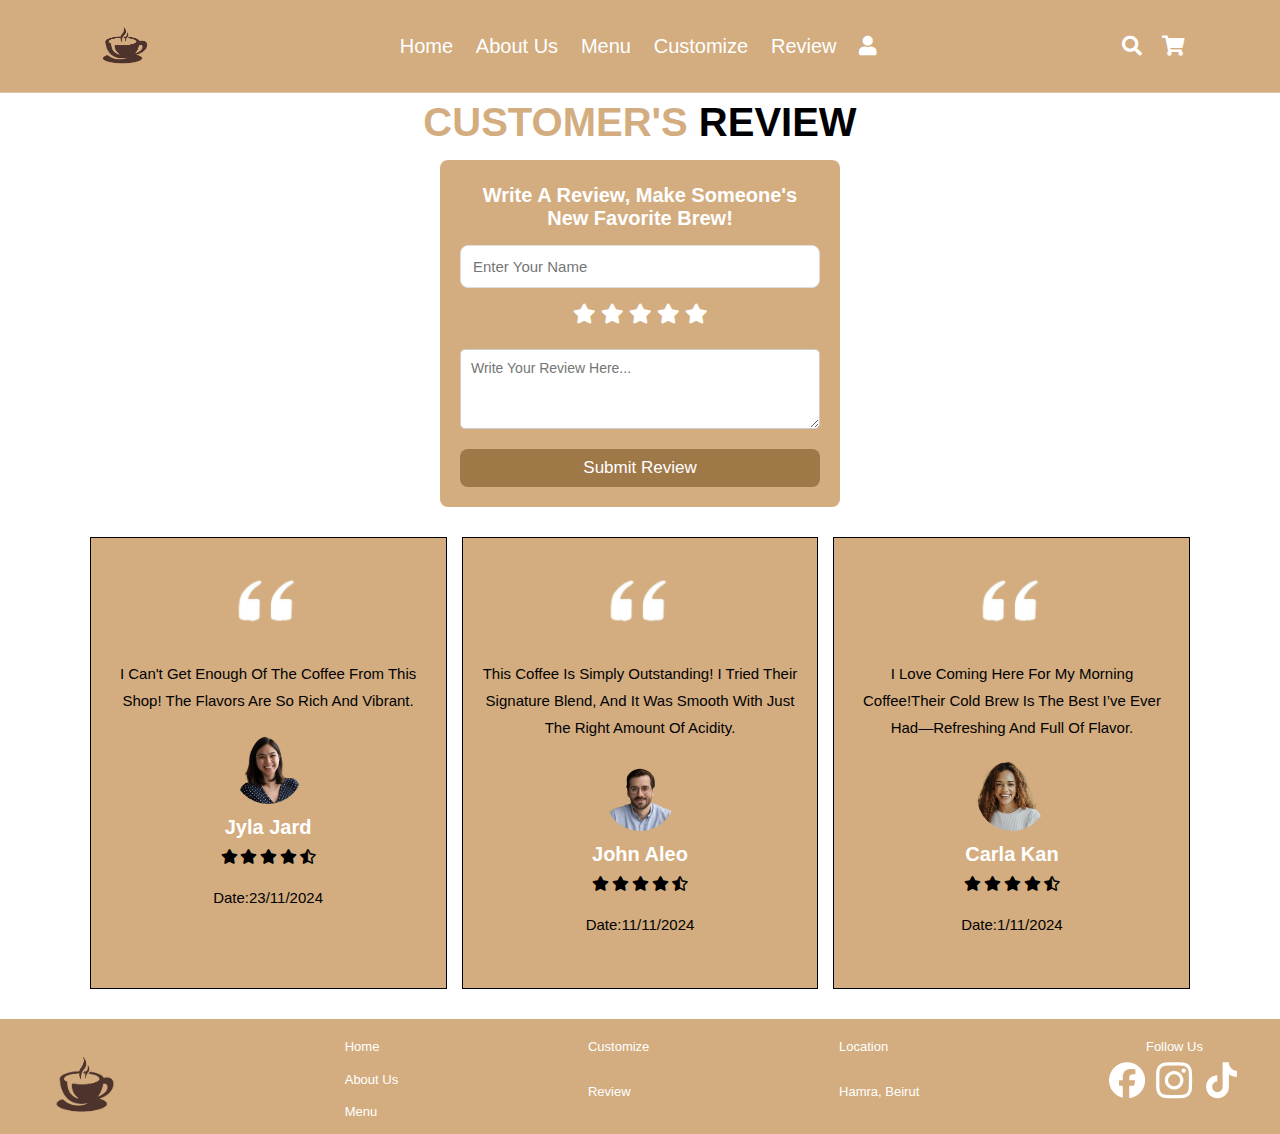
<file: Web2/ReviewPage/review.html>
<!DOCTYPE html>
<html lang="en">
<head>
    <meta charset="UTF-8">
    <meta name="viewport" content="width=device-width, initial-scale=1.0">
    <title>Coffee shop Website</title>
    
    <link rel="stylesheet" href="https://cdnjs.cloudflare.com/ajax/libs/font-awesome/6.0.0-beta3/css/all.min.css">
    <link href="https://cdnjs.cloudflare.com/ajax/libs/font-awesome/5.15.4/css/all.min.css" rel="stylesheet">
    <link rel="stylesheet" href="style.css">
</head>
<body>
  <!--header section starts-->
  <header class="header">
    <a href="#" class="logo">
      <img src="images/logo-removebg-preview.png" alt="Coffee shop logo" />
    </a>
    <nav class="navbar">
      <a href="../Homepage/index.html">Home</a>
      <a href="../About Us/AboutUs.html">About Us</a>
      <a href="../Menu/coffee.html">Menu</a>
      <a href="../customize page/customize page/customize.html">Customize</a>
      <a href="review.html">Review</a>
      <a href="../Login/SignIn1.html" class="user-icon">
        <i class="fa fa-user"></i> 
      </a>

      
     
    </nav>
    
    <div class="icons">

        <div class="fas fa-search" id="search-btn"></div>
        <div class="fas fa-shopping-cart" id="cart-btn"></div> 
    
      
      <!-- Cart Container (initially hidden) -->
      <div class="cart-container" style="display: none">
        <h2>Your Cart</h2>
        <!-- Cart items will be dynamically added here -->
        <button class="checkout-btn">Checkout</button>
      </div>
    </div>
  </header>
<!-- header section ends -->

    <!--review section starts-->
    <section class="review" id="review">
        <h1 class="heading"> Customer's <span> review</span></h1>
        <div class="form-container">
        <div class="review-form">
            <h3>Write a review, make someone's new favorite brew!</h3>
            <form action="#" method="POST" id="reviewForm">
                <!-- Customer's Name Input -->
                <input type="text" id="customerName" placeholder="Enter your name" required>

                <!-- Star Rating System -->
                <div class="stars-rating">
                  <input type="radio" name="rating" id="star5" value="5">
                  <label for="star5"><i class="fas fa-star"></i></label>
              
                  <input type="radio" name="rating" id="star4" value="4">
                  <label for="star4"><i class="fas fa-star"></i></label>
              
                  <input type="radio" name="rating" id="star3" value="3">
                  <label for="star3"><i class="fas fa-star"></i></label>
              
                  <input type="radio" name="rating" id="star2" value="2">
                  <label for="star2"><i class="fas fa-star"></i></label>
              
                  <input type="radio" name="rating" id="star1" value="1">
                  <label for="star1"><i class="fas fa-star"></i></label>
              </div>

                <!-- Review Textarea -->
                <textarea name="review" id="reviewText" placeholder="Write your review here..." required></textarea>

                <!-- Hidden Date Input -->
                <input type="hidden" id="reviewDate" name="reviewDate">

                <button type="submit" class="btn">Submit Review</button>
            </form>
        </div>
      </div>
        <!-- Review Box Container -->
        <div class="box-container">
            <!-- Example Review Box -->
            <div class="box">
                <img src="images/sq.png" alt="quote image" class="quote">
                <p>I can't get enough of the coffee from this shop! The flavors are so rich and vibrant.</p>
                <img src="images/user1.png" alt="user's pic" class="user">
                <h3>jyla jard</h3>
                <div class="stars">
                    <i class="fas fa-star"></i>
                    <i class="fas fa-star"></i>
                    <i class="fas fa-star"></i>
                    <i class="fas fa-star"></i>
                    <i class="fas fa-star-half-alt"></i>
                </div>
                <p>Date:23/11/2024</p>
            </div>
            <div class="box">
                <img src="images\sq.png" alt="quote'image" class="quote">
                  <p>This coffee is simply outstanding! I tried their signature blend, and it was smooth with just the right amount of acidity.</p>
                <img src="images\user2.png" alt="user's pic" class="user">
                <h3>john Aleo</h3>
                <div class="stars">
                    <i class="fas fa-star"></i>
                    <i class="fas fa-star"></i>
                    <i class="fas fa-star"></i>
                    <i class="fas fa-star"></i>
                    <i class="fas fa-star-half-alt"></i>
                   
                 </div>
                 <p>Date:11/11/2024</p>
                </div>
                <div class="box">
                    <img src="images\sq.png" alt="quote'image" class="quote">
                        <p>I love coming here for my morning coffee!Their cold brew is the best I’ve ever had—refreshing and full of flavor.</p>
                    <img src="images\user3.png" alt="user's pic" class="user">
                    <h3>carla Kan</h3>
                    <div class="stars">
                        <i class="fas fa-star"></i>
                        <i class="fas fa-star"></i>
                        <i class="fas fa-star"></i>
                        <i class="fas fa-star"></i>
                        <i class="fas fa-star-half-alt"></i>
                    
                    </div>
                    <p>Date:1/11/2024</p>
                </div>
            <!-- More reviews... -->
        </div>
    </section>
    <!--review section ends-->
    <!--Footer section-->
    <footer class="footer">
        <div id="footer-content">
          <a href="#" class="logo1">
            <img src="images/logo-removebg-preview.png" alt="Coffee shop'logo" />
          </a>
          <nav class="navbar2" id="list1">
            <a href="index.html">Home</a>
            <a href="AboutUs.html">About Us</a>
            <a href="#menu">Menu</a>
            
          </nav>
          <nav class="navbar2" id="list2">
            <a href="customize.html">Customize</a>
            <a href="review.html">Review</a>
            
          </nav>
          <div id="list3">
            <li class="footer-text" id="location-text">Location</li>
            <li class="footer-text">Hamra, Beirut</li>
          </div>
          <div class="icons2">
            <p id="follow-text">Follow Us</p>
            <div class="social-icons">
              <img
                src="images/facebook-icon.png"
                alt="Facebook"
                class="social-icon"
              />
              <img
                src="images/instagram-icon.png"
                alt="Instagram"
                class="social-icon"
              />
              <img
                src="images/tiktok-icon.png"
                alt="TikTok"
                class="social-icon"
              />
            </div>
          </div>
        </div>
      </footer>
    <!--footer ends-->

    <script src="https://code.jquery.com/jquery-3.6.0.min.js"></script>
    <script src="js\script.js"></script>
</body>
</html>
</file>
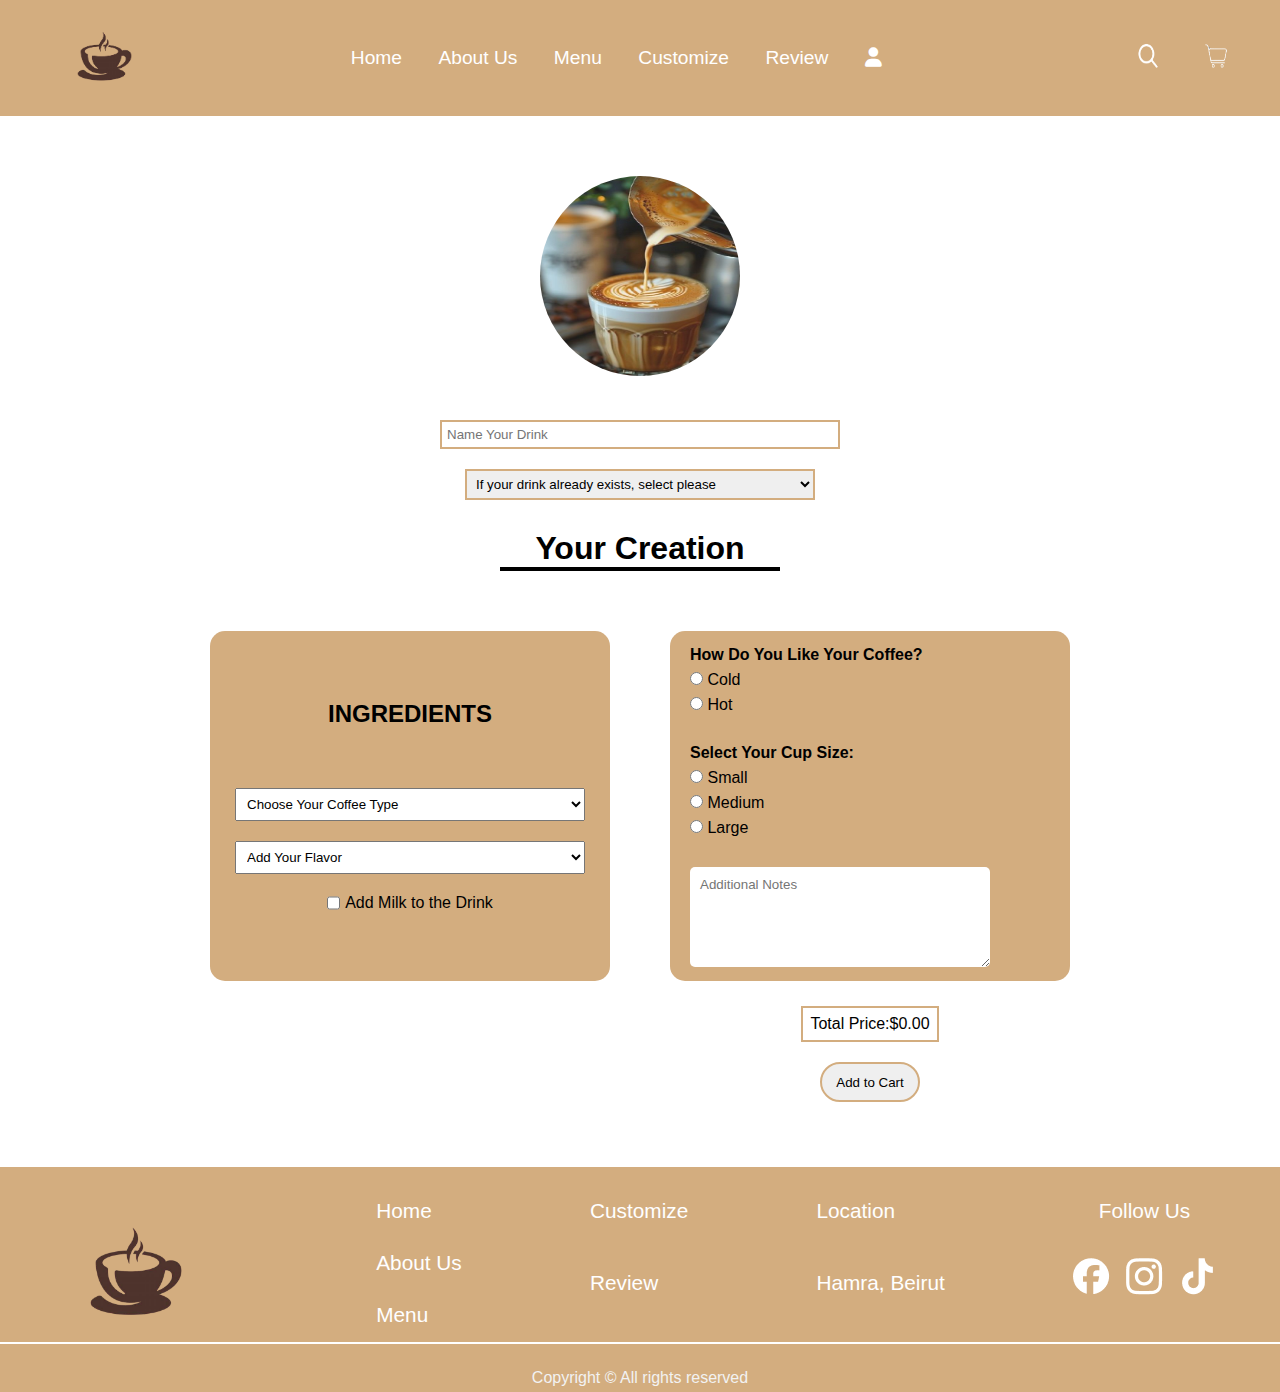
<file: Web2/customize page/customize page/customize.html>
<!DOCTYPE html>
<html lang="en">
  <head>
    <meta charset="UTF-8" />
    <meta name="viewport" content="width=device-width, initial-scale=1.0" />
    <title>Customization Page</title>
    <link rel="stylesheet" href="customize.css" />
    <link rel="stylesheet" href="https://cdnjs.cloudflare.com/ajax/libs/font-awesome/6.0.0-beta3/css/all.min.css" />
    <script src="customize.js"></script>
  </head>
  <body>
    <header class="header">
      <a href="#" class="logo">
        <img src="logo-removebg-preview.png" alt="Coffee shop logo" />
      </a>
      <nav class="navbar">
        <a href="../../Homepage/index.html">Home</a>
        <a href="../../About Us/AboutUs.html">About Us</a>
        <a href="../../Menu/coffee.html">Menu</a>
        <a href="../customize page/customize.html">Customize</a>
        <a href="../../ReviewPage/review.html">Review</a>
        <a href="../../Login/SignIn1.html" class="user-icon">
          <i class="fa fa-user"></i> 
        </a>
      </nav>
      <div class="icons">
        <img
          id="search-btn"
          src="search_icon-removebg-preview.png"
          alt="search"
        />

        <img
          id="cart-btn"
          src="cart-removebg-preview.png"
          alt="add to cart"
        />
        <!-- Cart Container (initially hidden) -->
        <div class="cart-container" style="display: none">
          <h2>Your Cart</h2>
          <!-- Cart items will be dynamically added here -->
          <button class="checkout-btn">Checkout</button>
        </div>
      </div>
    </header>
    <div class="image">
      <img
        src="cImage.jpeg"
        alt="Coffee Image"
        width="300"
        height="300"
        loading="eager"
      />
    </div>
    <div id="nameD">
      <input type="text" placeholder="Name Your Drink" />
    </div>
    <form id="form1" action="/customize.html">
      <select id="select1" style="width: 350px" required>
        <option value="" hidden>
          If your drink already exists, select please
        </option>
      </select>
    </form>
    <div id="yourC">
      <h1>Your Creation</h1>
    </div>
    <div id="boxes">
      <div class="ingredients">
        <h2>INGREDIENTS</h2>
        <form id="form2" class="form" action="/customize.html">
          <select class="select" style="width: 350px" required>
            <option value="" hidden>Choose Your Coffee Type</option>
            <option value="Black">Black</option>
            <option value="Latte">Latte</option>
            <option value="Cappuccino">Cappuccino</option>
            <option value="Americano">Americano</option>
            <option value="Espresso">Espresso</option>
            <option value="Doppio">Doppio</option>
            <option value="Macchiato">Macchiato</option>
            <option value="Mocha">Mocha</option>
          </select>
        </form>
        <form id="form3" class="form" action="/customize.html">
          <select class="select" style="width: 350px" required>
            <option value="" hidden>Add Your Flavor:</option>
            <option value="Caramel">Caramel</option>
            <option value="Nutella">Nutella</option>
            <option value="Vanilla">Vanilla</option>
            <option value="Honey">Honey</option>
            <option value="Cinnamon">Cinnamon</option>
          </select>
        </form>
        <div class="milk-ch">
          <input type="checkbox" id="addMilkCheckbox" />
          <label for="addMilkCheckbox">Add Milk to the Drink</label>
        </div>
        <form
          id="form4"
          class="form"
          action="/customize.html"
          style="display: none"
        >
          <select class="select" id="selectM" style="width: 350px">
            <option value="" hidden>Milk Type:</option>
            <option value="Whole Milk">Whole Milk</option>
            <option value="Low-fat Milk">Low-fat Milk</option>
            <option value="Organic Milk">Organic Milk</option>
            <option value="Skimmed Milk">Skimmed Milk</option>
            <option value="Lactose-free Milk">Lactose-free Milk</option>
            <option value="Almond Milk">Almond Milk</option>
          </select>
        </form>
      </div>
      <div class="creation">
        <div class="creation-options">
          <div class="cold-hot">
            <h4>How Do You Like Your Coffee?</h4>
            <div class="cold">
              <input type="radio" name="radio" id="coldRadio" />
              <label id="cold" for="coldRadio">Cold</label>
            </div>
            <div class="hot">
              <input type="radio" name="radio" id="hotRadio" />
              <label for="hotRadio">Hot</label>
            </div>
          </div>
          <div class="cup-size">
            <h4>Select Your Cup Size:</h4>
            <div>
              <input type="radio" name="size" value="small" />
              <label>Small</label>
            </div>
            <div>
              <input type="radio" name="size" value="medium" />
              <label>Medium</label>
            </div>
            <div>
              <input type="radio" name="size" value="large" />
              <label>Large</label>
            </div>
          </div>

          <textarea placeholder="Additional Notes"></textarea>
        </div>
        <div class="price-cart">
          <label id="price">Total Price:<span></span><br /></label>
          <button id="add-to-cart-btn">Add to Cart</button>
        </div>
      </div>
    </div>
    <div class="full-footer">
    <footer class="footer">
      <div id="footer-content">
        <a href="#" class="logo1">
          <img src="logo-removebg-preview.png" alt="Coffee shop'logo" />
        </a>
        <nav class="navbar2" id="list1">
          <a href="#home">Home</a>
          <a href="#about">About Us</a>
          <a href="#menu">Menu</a>
        </nav>
        <nav class="navbar2" id="list2">
          <a href="#customize">Customize</a>
          <a href="#review">Review</a>
        </nav>
        <div id="list3">
          <li class="footer-text" id="location-text">Location</li>
          <li class="footer-text">Hamra, Beirut</li>
        </div>
        <div class="icons2">
          <p id="follow-text">Follow Us</p>
          <div class="social-icons">
            <img
              src="facebook-icon.png"
              alt="Facebook"
              class="social-icon"
            />
            <img
              src="instagram-icon.png"
              alt="Instagram"
              class="social-icon"
            />
            <img
              src="tiktok-icon.png"
              alt="TikTok"
              class="social-icon"
            />
          </div>
        </div>
      </div>
    </footer>
    <div id="copyr">
      <p id="copyright-text">Copyright &copy; All rights reserved</p>
    </div>
  </div>
  </body>
</html>
</file>
<file: Web2/Homepage/home.css>
* {
  margin: 0;
  padding: 0;
  box-sizing: border-box;
  font-family: "Poppins", sans-serif;
}

.header {
  display: flex;
  flex-direction: row;
  align-items: center;
  justify-content: space-between;
  background-color: #d3ad7f;
  width: 100vw;
  padding: 1rem;
  box-sizing: border-box;
  position: fixed;
  top: 0px;
}

.header .nav {
  display: flex;
  gap: 1rem;
}

.navbar {
  margin-right: 2.9rem;
}

.logo img {
  width: 85px;
  height: 5rem;
  margin-left: 2.9rem;
}

.icons img {
  width: 32px;
  height: 2.5rem;
  margin-right: 2rem;
}

.header .navbar a {
  margin: 0 1rem;
  font-size: 1.2rem;
  color: white;
  text-decoration: none;
  font-style: normal;
}

.header .navbar a:hover {
  color: var(--main-color);
  border-bottom: 0.1rem solid var(--main-color);
  padding-bottom: 0.5rem;
}
body {
  display: flex;
  flex-direction: column;
  justify-content: center;
  align-items: center;
  min-height: 100vh;
  background-color: #f4f4f4;
  overflow-x: hidden;
}

.banner {
  width: 100vw;
  height: 80vh;
  background-image: url("images/Banner.PNG");
  background-size: cover;
  background-position: center;
  background-repeat: no-repeat;
  display: flex;
  flex-direction: column;
  align-items: center;
  justify-content: flex-end;
  margin-bottom: 80px;
}
#view-menu-btn,
#customize-order-btn {
  background-color: #d3ad7f;
  width: 10.402rem;
  height: 3.313rem;
  color: white;
  border: none;
  padding: 10px 30px;
  border-radius: 30px;
  cursor: pointer;
  font-size: 1.2rem;
  font-style: normal;
  font-weight: 600;
  transition: background-color 0.3s;
  margin-bottom: 20px;
}
#view-menu-btn:hover {
  background-color: black;
}

.about-us {
  display: flex;
  width: 100%;
  overflow: hidden;
  margin-bottom: 80px;
}

.about-content {
  padding: 40px;
  flex: 1;
  display: flex;
  flex-direction: column;
  justify-content: center;
  text-align: start;
  position: relative;
  font-size: 2rem;
}

.about-title {
  font-weight: bold;
  margin-bottom: 30px;
}

.about-subtitle {
  font-size: 25px;
  font-family: "Times New Roman", Times, serif;
  font-style: italic;
  margin-bottom: 20px;
  font-weight: lighter;
  top: 150px;
}

.about-text {
  font-size: 18px;
  margin-bottom: 20px;
}

.read-more {
  font-size: 18px;
  color: white;
  text-decoration: none;
  font-weight: bold;
  border-radius: 39.49px;
  background-color: #d3ad7f;
  padding: 10px 30px;
  text-decoration: none;
  width: 155px;
  height: 40px;
  text-align: center;
}
.about-image {
  flex: 1;
  background-size: cover;
  background-position: center;
  display: flex;
  align-items: center;
  justify-content: center;
}
.about-image img {
  width: 100%;
  height: 100%;
  object-fit: contain;
}
.intro {
  text-align: center;
  font-weight: bold;
  font-size: 2rem;
}
.products {
  display: flex;
  justify-content: center;
  align-items: center;
  margin-bottom: 20px;
}
.arrows {
  margin-top: -120px;
  background-color: transparent;
  border: none;
  max-width: 1.62919rem;
  height: fit-content;
}

.arrows img {
  width: 1.62919rem;
  height: auto;
}
.product-row {
  width: 80vw;
  display: flex;
  justify-content: center;
  align-items: center;
  margin-top: 25px !important;
  gap: 90px;
}
.product-card {
  border-radius: 8px;
  padding: 15px;
  width: 15rem; /* Adjusted width for a square image */
  text-align: center;
  display: flex;
  flex-direction: column;
  align-items: center;
  gap: 10px;
}

.product-card img {
  width: 18rem;
  height: 28rem;
  border-radius: 8px;
  margin-bottom: 10px;
  object-fit: cover;
  gap: 20px;
}

.product-card h4 {
  font-size: 1.35rem;
  font-weight: 700;
  color: black;
  font-family: "Poppins", sans-serif;
  line-height: normal;
  font-style: normal;
}

.quantity-control {
  display: flex;
  justify-content: center;
  align-items: center;
  gap: 10px;
  font-size: 1.25rem;
}

.quantity-control button {
  background-color: #d3ad7f;
  border: none;
  display: flex;
  justify-content: center;
  align-items: center;
  width: 1.5rem;
  height: 1.5rem;
  font-size: 1.4rem;
  font-weight: 600;
  color: black;
  border-radius: 50%;
  cursor: pointer;
  font-family: "Poppins", sans-serif;
}

.decrease-btn {
  line-height: 2;
}

.quantity-control span {
  color: black;
  font-family: "Poppins", sans-serif;
  font-size: 1.77063rem;
  font-style: normal;
  font-weight: 600;
  line-height: normal;
}

.add-to-cart-btn {
  background-color: transparent;
  border: 1px solid black;
  color: black;
  padding: 8px 20px;
  border-radius: 2.47rem;
  font-family: "Poppins", sans-serif;
  margin-top: 0.8rem;
  cursor: pointer;
  color: black;
  font-size: 1.48088rem;
  font-style: normal;
  font-weight: 600;
  line-height: normal;
}

.add-to-cart-btn:hover {
  background-color: #d3ad7f;
}

#cart-btn {
  cursor: pointer;
}
.cart-container {
  position: absolute;
  top: 82px;
  right: 20px;
  background-color: white;
  padding: 15px;
  box-shadow: 0 4px 8px rgba(0, 0, 0, 0.2);
  width: 300px;
  display: none;
  height: fit-content;
  width: 400px;
}

#cart-items-list {
  margin-top: 10px;
}

.cart-item {
  margin-bottom: 20px;
  padding: 10px;
  border-bottom: 1px solid #ddd;
}

.cart-item:last-child {
  border-bottom: none;
}

.cart-item-img {
  width: 80px;
  height: 80px;
}

.cart-container h2 {
  margin-bottom: 20px;
  font-size: 1.5rem;
  text-align: center;
}

.cart-container p {
  font-size: 1rem;
}

#checkout-btn {
  margin-top: 15px;
  background-color: #4caf50;
  color: white;
  border: none;
  padding: 10px;
  cursor: pointer;
}

#checkout-btn:hover {
  background-color: #45a049;
}

.text-center {
  display: flex;
  justify-content: center;
}
.show-more-btn {
  width: 10rem;
  height: 3.2rem;
  background-color: #d3ad7f;
  color: white;
  border: none;
  border-radius: 39.5px;
  font-size: 1.2rem;
  font-weight: 600;
  cursor: pointer;
  transition: background-color 0.3s ease;
  font-family: "Poppins", sans-serif;
  margin-top: 15px;
  margin-bottom: 80px;
}

.show-more-btn:hover {
  background-color: black;
}

.customize {
  width: 100vw;
  height: 60vh;
  background-image: url(images/customize.jpeg);
  background-size: cover;
  background-position: center;
  background-repeat: no-repeat;
  display: flex;
  flex-direction: column;
  align-items: center;
  justify-content: center;
  margin-bottom: 20px;
}
#customize-order-btn:hover {
  background-color: black;
}
.custom {
  color: white;
  font-size: 1.75rem;
  font-weight: lighter;
  gap: 5px;
}
.customize h3 {
  font-family: "Times New Roman", Times, serif;
  font-style: italic;
  margin-left: 120px;
  font-weight: lighter;
}
#customize-order-btn {
  margin-top: 50px;
}

.embedded {
  width: 30%;
  height: 60%;
  background-color: white;
  display: flex;
  flex-direction: column;
  align-items: center;
  justify-content: start;
  flex-wrap: wrap;
  gap: 20px;
  border-radius: 20px;
  text-align: center;
}
.five {
  width: 40%;
  height: auto;
}
.embedded p {
  font-size: 1.2rem;
  margin: 0 5px;
}

.embedded h1 {
  padding-top: 2px;
}

.reviews {
  width: 80vw;
  height: 50vh;
  border-radius: 30px;
  display: flex;
  justify-content: space-between;
  align-items: center;
  position: relative;
}

.review-card {
  background-color: white;
  padding: 20px;
  border-radius: 10px;
  width: 30%;
  box-sizing: border-box;
  text-align: center;
  box-shadow: 0 4px 6px rgba(0, 0, 0, 0.1);
  transition: transform 0.3s ease, opacity 0.3s ease, z-index 0s ease; /* Added z-index transition */
  position: relative;
}

.review-card h1 {
  font-size: 1.5rem;
  margin-bottom: 10px;
}

.review-card img.five {
  margin-bottom: 15px;
}

.review-card p {
  font-size: 1rem;
  margin-bottom: 10px;
}

.review-card h3 {
  font-size: 1.2rem;
  font-weight: bold;
}

/* Dot styles */
#dots-container {
  text-align: center;
  margin-bottom: 70px;
}

.dots {
  width: 10px;
  height: 10px;
  border-radius: 50%;
  background-color: grey;
  margin: 0 5px;
  cursor: pointer;
  border: none;
  transition: background-color 0.3s ease;
}

.dots.active {
  background-color: rgb(49, 49, 51); /* Active dot */
}

.footer {
  background-color: #d3ad7f;
  max-height: 22.5rem;
  display: flex;
  flex-direction: column;
}

#footer-content {
  width: 100vw;
  height: 10rem;
  padding: 4rem;
  padding-top: 2rem;
  margin-bottom: 15px;
  display: flex;
  justify-content: space-between;
}

.logo1 {
  display: flex;
  align-items: flex-start;
  justify-content: center;
}

.logo1 img {
  width: 9rem;
  height: 9rem;
}
.navbar2 {
  max-width: 50rem;
  display: flex;
  flex-direction: row;
  align-content: center;
  justify-content: space-between;
}

.navbar2 a {
  text-decoration: none;
  color: white;
}

#list1 {
  height: 8rem;
  width: fit-content;
  display: flex;
  margin: 0 0;
  padding: 0 0;
  padding-left: 2.5rem;
  flex-direction: column;
  justify-content: space-between;
  font-size: 1.3rem;
}
#list2 {
  height: 6rem;
  width: fit-content;
  display: flex;
  margin: 0 0;
  padding: 0 0;
  flex-direction: column;
  justify-content: space-between;
  font-size: 1.3rem;
}
#list3 {
  height: 6rem;
  width: fit-content;
  display: flex;
  margin: 0 0;
  padding: 0 0;
  flex-direction: column;
  justify-content: space-between;
}

#list1 .footer-text:first-child {
  font-weight: 400;
}
#location-text {
  text-decoration: none;
  display: inline-block;
  padding-bottom: 0.25rem;
}
.footer-text {
  font-family: "Poppins", sans-serif;
  color: white;
  font-size: 1.3rem;
  font-style: normal;
  font-weight: 300;
  line-height: normal;
  list-style-type: none;
}

.icons2 {
  height: 6rem;
  display: flex;
  flex-direction: column;
  align-items: center;
  justify-content: space-between;
}
#follow-text {
  font-family: "Poppins", sans-serif;
  font-size: 1.3rem;
  font-weight: 300;
  color: white;
  margin: 0;
}
.social-icons {
  display: flex;
  gap: 1rem;
}
.social-icon {
  width: fit-content;
  height: fit-content;
}
#copyr {
  background-color: #d3ad7f;
  margin-top: 1.5px;
  width: 100vw;
  height: 3rem;
  padding: 1rem 0;
  display: flex;
  align-items: center;
  justify-content: center;
}
#copyright-text {
  color: #f2f2f2;
  font-family: "Poppins", sans-serif;
  font-size: 1rem;
  font-style: normal;
  font-weight: 400;
  line-height: normal;
  margin-top: 20px;
}

#search-bar-container {
  position: absolute;
  top: 40px;
  right: 0;
  margin-right: 140px;
  width: 15vw;
  height: fit-content;
  background-color: white;
  border-radius: 5px;
  box-shadow: 0 2px 5px rgba(0, 0, 0, 0.1);
  border: 1px solid #fff;
  display: none;
}

#search-input {
  width: 100%;
  padding: 8px 12px;
  border: none;
  border-radius: 3px;
  background-color: white;
  font-size: 14px;
}

#search-input::placeholder {
  color: black;
}

#search-btn {
  cursor: pointer;
}

.search-result {
  padding: 5px;
  border-bottom: 1px solid #ddd;
  cursor: pointer;
}

.search-result:hover {
  background-color: #d3ad7f;
}

.pagination-controls {
  display: flex;
  justify-content: space-between;
  align-items: center;
  margin: 20px 0;
}

.pagination-arrow {
  width: 30px;
  height: auto;
  cursor: pointer;
}

.pagination-arrow:disabled {
  opacity: 0.5;
  pointer-events: none;
}

.left-arrow {
  margin-right: auto;
}

.right-arrow {
  margin-left: auto;
}

.cart-item .remove-btn {
  font-size: 20px;
  background-color: transparent;
  color: black;
  border: 1px solid black;
  padding: 0 10px;
  cursor: pointer;
}

.cart-item .delete-btn {
  background-color: #d3ad7f;
  color: black;
  font-size: 14px;
  border: none;
  padding: 5px 15px;
  cursor: pointer;
}

.cart-item .remove-btn,
.cart-item .delete-btn {
  margin-right: 10px;
  border-radius: 5px;
}

.remove-buttons {
  display: flex;
  align-items: center;
}
.checkout-btn {
  position: absolute;
  bottom: 13px;
  right: 30px;
  background-color: #4caf50;
  color: white;
  border: none;
  padding: 5px 15px;
  font-size: 14px;
  cursor: pointer;
  border-radius: 5px;
  transition: background-color 0.3s ease;
}

.checkout-btn:hover {
  background-color: #45a049;
}

/* Medium screens (between 768px and 1200px) */
@media (max-width: 1200px) {
  .product-card img {
    width: 16rem;
    height: 24rem;
  }

  .about-content {
    padding: 20px;
  }

  .review-card {
    width: 45%;
  }

  .reviews {
    gap: 20px;
  }
}

/* Small screens (between 400px and 768px) */
@media (max-width: 768px) {
  .banner {
    height: 50vh;
  }

  .about-content {
    text-align: center;
    font-size: 1.5rem;
  }

  .product-row {
    flex-wrap: wrap;
    gap: 30px;
  }

  .product-card img {
    width: 14rem;
    height: 20rem;
  }
  .reviews {
    flex-direction: column;
    height: auto;
    align-items: center;
  }

  .review-card {
    width: 90%;
    margin-bottom: 20px;
  }
}

/* Extra small screens (300px to 400px) */
@media (max-width: 400px) {
  .header {
    padding: 0.5rem;
  }

  .logo img {
    width: 50px;
    height: 3rem;
  }

  .about-content {
    font-size: 1.2rem;
    padding: 10px;
  }

  #view-menu-btn,
  #customize-order-btn {
    width: 8rem;
    font-size: 1rem;
  }

  .product-card img {
    width: 12rem;
    height: 16rem;
  }

  .review-card {
    width: 80%;
  }
}
</file>
<file: Web2/Menu/leen.css>
:root {
   --main-color : #d3ad7f;
    --black: #13131a;
    --border: .1rem solid rgba(255, 255, 255, .3);
    --brown: rgb(37, 33, 33); 
    --lightbrown:#8b6839;
}

* {
    margin: 0;
    padding: 0;
    box-sizing: border-box;
}

.header {
    display: flex;
    flex-direction: row;
    align-items: center;
    justify-content: space-between;
    background-color: #d3ad7f;
    width: 100vw;
    padding: 1rem;
    box-sizing: border-box;
    position:sticky;
    top: 0px;
  }
  
  .header .nav {
    display: flex;
    gap: 1rem;
  }
  
  .navbar {
    margin-right: 2.9rem;
  }
  
  .logo img {
    width: 85px;
    height: 5rem;
    margin-left: 2.9rem;
  }
  
  .icons img {
    width: 32px;
    height: 2.5rem;
    margin-right: 2rem;
  }
  
  .header .navbar a {
    margin: 0 1rem;
    font-size: 1.2rem;
    color: white;
    text-decoration: none;
    font-style: normal;
  }
  .header .navbar a:hover{
    color: black;
  }
  
  .header .navbar a:hover {
    color: var(--main-color);
    border-bottom: 0.1rem solid var(--main-color);
    padding-bottom: 0.5rem;
  }







body {
    background-color: var(--main-color);
    color: #d3ad7f;
    font-family: Arial, Helvetica, sans-serif;
}

.menu {
    max-width: 800px;
    margin: 20px auto;
    padding: 20px;
    background: var(--lightbrown);
    border-radius: 8px;
    border: var(--border);
}

.title {
    text-align: center;
    font-size: 24px;
    color: var(--main-color);
    margin-bottom: 20px;
}

.nav {
    display: flex;
    justify-content: space-around;
    margin-bottom: 20px;
}

.category {
    background-color: var(--main-color);
    color: var(--brown);
    padding: 10px 30px;
    border: none;
    cursor: pointer;
    border-radius: 4px;
}

.recommendedsection, .categorysection {
    margin-top: 20px;
}

.recommendedsection h3, .categorysection h3 {
    color: var(--main-color);
    text-align: center;
    margin-bottom: 10px;
}

.product {
    display: flex;
    justify-content: space-between;
    align-items: center;
    background: var(--main-color);
    padding: 10px;
    margin: 10px 0;
    border-radius: 8px;
    border: var(--border);
}

.productimage {
    width: 200px;
    height: 200px;
    background-color: #333;
    border-radius: 4px;
    margin-right: 20px;
}

.productinfo {
    flex: 1;
    padding-bottom: 110px;
}

.productinfo h4 {
    font-size: 22px;
    color: var(--brown);
}

.price {
    color: var(--brown);
    font-weight: bold;
    text-align: right  ;
    padding-top: 150px;
}

.add {
    background-color: var(--brown);
    color: var(--main-color);
    padding: 5px 10px;
    border: none;
    border-radius: 4px;
    cursor: pointer;
    text-align: right;
    display: block;
}

.image {
    width: 200px;
    height: 200px;
}

.nav a {
    text-decoration: none;
    color: var(--brown);
}

.cart-container {
    position: fixed;
    right: 20px;
    top: 20px;
    background-color: var(--brown);
    padding: 20px;
    border-radius: 8px;
    border: var(--border);
    display: none;
    width: 300px;
    max-height: 400px;
    overflow-y: auto;
}

.cart-item {
    margin-bottom: 15px;
}

.cart-item img {
    width: 50px;
    height: 50px;
}

.cart-item div {
    display: flex;
    gap: 5px;
    align-items: center;
}

.remove-btn, .delete-btn {
    background-color: var(--main-color);
    color: var(--black);
    border: none;
    padding: 5px;
    cursor: pointer;
    border-radius: 4px;
}
.description {
    padding: 5px;
    color:rgb(37, 33, 33) ;
}
.footer {
    background-color: #d3ad7f;
    max-height: 22.5rem;
    display: flex;
    flex-direction: column;
  }
  
  #footer-content {
    width: 100vw;
    height: 10rem;
    padding: 4rem;
    padding-top: 2rem;
    margin-bottom: 15px;
    display: flex;
    justify-content: space-between;
  }
  
  .logo1 {
    display: flex;
    align-items: flex-start;
    justify-content: center;
  }
  
  .logo1 img {
    width: 9rem;
    height: 9rem;
  }
  .navbar2 {
    max-width: 50rem;
    display: flex;
    flex-direction: row;
    align-content: center;
    justify-content: space-between;
  }
  
  .navbar2 a {
    text-decoration: none;
    color: white;
  }
  
  #list1 {
    height: 8rem;
    width: fit-content;
    display: flex;
    margin: 0 0;
    padding: 0 0;
    padding-left: 2.5rem;
    flex-direction: column;
    justify-content: space-between;
    font-size: 1.3rem;
  }
  #list2 {
    height: 6rem;
    width: fit-content;
    display: flex;
    margin: 0 0;
    padding: 0 0;
    flex-direction: column;
    justify-content: space-between;
    font-size: 1.3rem;
  }
  #list3 {
    height: 6rem;
    width: fit-content;
    display: flex;
    margin: 0 0;
    padding: 0 0;
    flex-direction: column;
    justify-content: space-between;
  }
  
  #list1 .footer-text:first-child {
    font-weight: 400;
  }
  #location-text {
    text-decoration: none;
    display: inline-block;
    padding-bottom: 0.25rem;
  }
  .footer-text {
    font-family: "Poppins", sans-serif;
    color: white;
    font-size: 1.3rem;
    font-style: normal;
    font-weight: 300;
    line-height: normal;
    list-style-type: none;
  }
  
  .icons2 {
    height: 6rem;
    display: flex;
    flex-direction: column;
    align-items: center;
    justify-content: space-between;
  }
  #follow-text {
    font-family: "Poppins", sans-serif;
    font-size: 1.3rem;
    font-weight: 300;
    color: white;
    margin: 0;
  }
  .social-icons {
    display: flex;
    gap: 1rem;
  }
  .social-icon {
    width: fit-content;
    height: fit-content;
  }
  #copyr {
    background-color: #d3ad7f;
    margin-top: 1.5px;
    width: 100vw;
    height: 3rem;
    padding: 1rem 0;
    display: flex;
    align-items: center;
    justify-content: center;
  }
  #copyright-text {
    color: #f2f2f2;
    font-family: "Poppins", sans-serif;
    font-size: 1rem;
    font-style: normal;
    font-weight: 400;
    line-height: normal;
    margin-top: 20px;
  }
  
  #search-bar-container {
    position: absolute;
    top: 40px;
    right: 0;
    margin-right: 140px;
    width: 15vw;
    height: fit-content;
    background-color: white;
    border-radius: 5px;
    box-shadow: 0 2px 5px rgba(0, 0, 0, 0.1);
    border: 1px solid #fff;
    display: none;
  }
  
  #search-input {
    width: 100%;
    padding: 8px 12px;
    border: none;
    border-radius: 3px;
    background-color: white;
    font-size: 14px;
  }
  
  #search-input::placeholder {
    color: black;
  }
  
  #search-btn {
    cursor: pointer;
  }
  
  .search-result {
    padding: 5px;
    border-bottom: 1px solid #ddd;
    cursor: pointer;
  }
  
  .search-result:hover {
    background-color: #d3ad7f;
  }

@media (max-width: 1200px) {
    .product-card img {
      width: 16rem;
      height: 24rem;
    }
  
    .about-content {
      padding: 20px;
    }
  
    .review-card {
      width: 45%;
    }
  
    .reviews {
      gap: 20px;
    }
  }
  
  /* Small screens (between 400px and 768px) */
  @media (max-width: 768px) {
    .banner {
      height: 50vh;
    }
  
    .about-content {
      text-align: center;
      font-size: 1.5rem;
    }
  
    .product-row {
      flex-wrap: wrap;
      gap: 30px;
    }
  
    .product-card img {
      width: 14rem;
      height: 20rem;
    }
    .reviews {
      flex-direction: column;
      height: auto;
      align-items: center;
    }
  
    .review-card {
      width: 90%;
      margin-bottom: 20px;
    }
  }
  
  /* Extra small screens (300px to 400px) */
  @media (max-width: 400px) {
    .header {
      padding: 0.5rem;
    }
  
    .logo img {
      width: 50px;
      height: 3rem;
    }
  
    .about-content {
      font-size: 1.2rem;
      padding: 10px;
    }
  
    #view-menu-btn,
    #customize-order-btn {
      width: 8rem;
      font-size: 1rem;
    }
  
    .product-card img {
      width: 12rem;
      height: 16rem;
    }
  
    .review-card {
      width: 80%;
    }
  }
</file>
<file: Web2/ReviewPage/style.css>
:root{
    --main-color:#d3ad7f;
    --black:#13131a;
    --bg:#010103;
    --border:.1rem solid rgba(255,255,255,.3)


}

*{
    font-family: sans-serif;
    margin: 0;
    padding: 0;
    box-sizing: border-box;
    outline: none;
    border: none;
    text-decoration: none;
    text-transform: capitalize;
    transition: .2s linear;

}

html{
    font-size: 62.5%;
    overflow-x: hidden;
    scroll-padding-top: 9rem;
    scroll-behavior: smooth;
    

}

html::-webkit-scrollbar{
    width:.8rem;
}
html::-webkit-scrollbar-track{
    background: transparent;
}
html::-webkit-scrollbar-thumb{
    background: #fff;
    border-radius:5rem ;
    
}
body{
    background: #fff;
    height: 100%;
    
}
section{
    padding: 2rem 7%;

}
.heading{
    text-align: center;
    color:var(--main-color) ;
    text-transform: uppercase;
    padding-bottom: 3.5rem;
    font-size: 4rem;

}
.heading span{
    color:var(--bg) ;
    text-transform: uppercase;

}
.btn{
    margin-top: 1rem;
    display: inline-block;
    padding: .9rem 3rem;
    font-size: 1.7rem;
    color: #fff;
    background: #9f7848;
    cursor: pointer;
}
.btn:hover{
    letter-spacing: .2rem;
    background-color:#c49f6b ;
}

.header{
    background: var(--main-color);
    display: flex;
    align-items: center;
    justify-content: space-between;
    padding: 1.5rem 7%;
    border-bottom: var(--border);
    position: fixed;
    top: 0;
    left: 0;
    right: 0;
    z-index: 1000;
}
.header .logo img{
    width: 70px;

    height: 6rem;
}
.header .navbar a{
    margin: 0 1rem;
    font-size: 2rem;
    color: #fff;
}
.header .navbar a:hover{
    color: var(--bg);
    border-bottom: .1rem solid var(--bg);
    padding-bottom: .5rem;
}
.header .icons {
    font-size: 1.5rem; /* Adjust the size of the icon */
    padding: 0.5rem;  
    display: inline-flex;  
    align-items: center;
    justify-content: center;
    columns: #fff;
}
.header .icons:hover{
    color: var(--bg);
}

.icons {
    display: flex;               
    gap: 2rem;                   
    justify-content: center;     
    align-items: center;         
}

.icons .fas {
    font-size: 2rem;             
    color: white;                
    cursor: pointer;            
    transition: color 0.3s ease; 
}

.icons .fas:hover {
    color: var(--bg);             
}





h2 {
    text-align: center;
    font-size: 2.5rem;
    color: #333;
    margin-bottom: 20px;
}

label {
    font-size: 1.5rem;
    color: #fff;
    display: block;
    margin-bottom: 8px;
}

input {
    width: 100%;
    padding: 12px;
    font-size: 1.5rem;
    margin-bottom: 15px;
    border: 1px solid #ddd;
    border-radius: 8px;
}

button {
    width: 100%;
    padding: 12px;
    font-size: 1.5rem;
    border: none;
    border-radius: 8px;
    cursor: pointer;
    margin-top: 10px;
    background-color: var(--main-color);
    color: white;
}

button:hover {
    background-color: var(--black);
}






.header .search-form{
    position: absolute;
    top: 115%;
    right: 7%;
    background: #fff;
    width: 50rem;
    height: 5rem;
    display: flex;
    align-items: center;
    transform: scaleY(0);
    transform-origin: top;

}


.form-container {
    display: flex;
    justify-content: center; 
    align-items: center; 
    height: 100v;
    padding: 0 20px; 
    box-sizing: border-box;
}




/*style for reviews starts*/
.stars i {
    color: gold;
}

.review-form {
    width: 100%;
    max-width: 400px;
    position:relative;
    margin: 0;
    margin-bottom: 3rem;
    padding: 2rem;
    background-color: var(--main-color);
    border-radius: 8px;
    color: #fff;
    text-align: center;
    transform: translateY(60px);
    margin-left: 350px;
    margin: 0;
}
.review h1{
    transform: translateY(80px);
    position: relative;
   
}
.review h3{
    font-size: 20px;
    padding: 4px;
    padding-bottom: 15px;
}

.review-form h2 {
    font-size: 2rem;
    margin-bottom: 3rem;
  
    
}
.review-form form {
    display: flex;
    flex-direction: column;
    align-items: center;
    
   
}

.review-form .stars-rating {
    display: flex;
    justify-content: center;
    gap: 0.5rem;
    margin-bottom: 1.5rem;
    position: relative;
    direction: rtl;
}

.review-form .stars-rating input[type="radio"] {
    display: none;
}

.review-form .stars-rating label {
    font-size: 2rem;
    cursor: pointer;
    transition: color 0.3s ease;
}


.review-form .stars-rating input[type="radio"]:checked ~ label,
.review-form .stars-rating label:hover,
.review-form .stars-rating input[type="radio"]:checked + label,
.review-form .stars-rating input[type="radio"]:checked ~ input[type="radio"]:checked + label {
    color: gold; /* Highlight stars from right to left */
}

.review-form .stars-rating label:hover {
    color: gold; /* Highlight on hover */
}


.review-form textarea {
    width: 100%;
    height: 80px;
    padding: 1rem;
    margin-bottom: 1rem;
    border-radius: 5px;
    border: 1px solid #ccc;
    resize: vertical;
    font-size: 14px;
    color: #333;
    background-color: #fff;
    box-sizing: border-box;
}


.review .box-container{
    display: grid;
    grid-template-columns: repeat(auto-fit,minmax(30rem, 1fr));
    gap: 1.5rem;
    transform: translateY(60px);
    padding-bottom: 20px;
    padding-top: 30px;

}
.review .box-container .box{
    border: 0.19rem solid var(--bg);
    text-align: center;
    padding: 3rem 2rem;
    background-color: var(--main-color);
}
.review .box-container .box p{
    font-size: 1.5rem;
    line-height: 1.8;
    color: var(--bg);
    padding: 2rem 0;
}
.review .box-container .box .user{
    height: 7rem;
    width: 7rem;
    border-radius: 50%;
    object-fit: cover; 
}
.review .box-container .box .quote{
    height: 7rem;
    width: 7rem;
    border-radius: 50%;
    object-fit: cover; 
}
.review .box-container .box  h3{
    padding: 1rem 0;
    font-size: 2rem;
    color: #fff; 

}
.review .box-container .box  .stars i{
    font-size: 1.5rem;
    color: var(--bg);
    
}/*style for reviews ends*/

/*footer starts*/

.footer {
    background-color: #d3ad7f;
    max-height: 22.5rem;
    display: flex;
    flex-direction: column;
    margin-top: 5rem;
  }
  
  #footer-content {
    width: 100vw;
    height: 10rem;
    padding: 4rem;
    padding-top: 2rem;
    margin-bottom: 15px;
    display: flex;
    justify-content: space-between;
  }
  
  .logo1 {
    display: flex;
    align-items: flex-start;
    justify-content: center;
  }
  
  .logo1 img {
    width: 9rem;
    height: 9rem;
  }
  .navbar2 {
    max-width: 50rem;
    display: flex;
    flex-direction: row;
    align-content: center;
    justify-content: space-between;
  }
  
  .navbar2 a {
    text-decoration: none;
    color: white;
  }
  
  #list1 {
    height: 8rem;
    width: fit-content;
    display: flex;
    margin: 0 0;
    padding: 0 0;
    padding-left: 2.5rem;
    flex-direction: column;
    justify-content: space-between;
    font-size: 1.3rem;
  }
  #list2 {
    height: 6rem;
    width: fit-content;
    display: flex;
    margin: 0 0;
    padding: 0 0;
    flex-direction: column;
    justify-content: space-between;
    font-size: 1.3rem;
  }
  #list3 {
    height: 6rem;
    width: fit-content;
    display: flex;
    margin: 0 0;
    padding: 0 0;
    flex-direction: column;
    justify-content: space-between;
  }
  
  #list1 .footer-text:first-child {
    font-weight: 400;
  }
  #location-text {
    text-decoration: none;
    display: inline-block;
    padding-bottom: 0.25rem;
  }
  .footer-text {
    font-family: "Poppins", sans-serif;
    color: white;
    font-size: 1.3rem;
    font-style: normal;
    font-weight: 300;
    line-height: normal;
    list-style-type: none;
  }
  
  .icons2 {
    height: 6rem;
    display: flex;
    flex-direction: column;
    align-items: center;
    justify-content: space-between;
  }
  #follow-text {
    font-family: "Poppins", sans-serif;
    font-size: 1.3rem;
    font-weight: 300;
    color: white;
    margin: 0;
  }
  .social-icons {
    display: flex;
    gap: 1rem;
  }
  .social-icon {
    width: fit-content;
    height: fit-content;
  }
  #copyr {
    background-color: #d3ad7f;
    margin-top: 1.5px;
    width: 100vw;
    height: 3rem;
    padding: 1rem 0;
    display: flex;
    align-items: center;
    justify-content: center;
  }
  #copyright-text {
    color: #f2f2f2;
    font-family: "Poppins", sans-serif;
    font-size: 1rem;
    font-style: normal;
    font-weight: 400;
    line-height: normal;
    margin-top: 20px;
  }
/*footer ends*/

/*responsivness*/

@media (max-width:991px){
    html{
        font-size:55%;
    }
    .header{
        padding: 1.5rem 2rem;
    }
    section{
        padding: 2rem;
        
    }

}

@media (max-width:768px){
    
    #menu-btn{
        display: inline-block;
    }
    .header .navbar{
        position:absolute ;
        top: 100%;
        right: -100%;
        background: #fff;
        width: 30rem;
        height: calc(100vh - 9.5rem);
    }

    .header .navbar.active{
        right: 0;
    }

    .header .navbar a{
        color: var(--black);
        display: flex;
        margin: 1.5rem;
        padding: .5rem;
        font-size:2rem;

    }
    .header .search-form{
        width: 90%;
        right: 2rem;

    }
    .footer {
        padding: 1rem; /* Reduce padding on smaller devices */
    }

    #footer-content {
        flex-direction: column;
        padding: 1.5rem;
    }

    .logo1 img {
        width: 7rem;
        height: 7rem; /* Resize logo on smaller screens */
    }

    .navbar2 {
        width: 100%;
        flex-direction: column;
        align-items: center;
    }

    .navbar2 a {
        font-size: 1.4rem; /* Adjust font size for mobile */
        margin: 0.5rem 0;
    }

    .footer-text {
        font-size: 1.1rem; /* Reduce font size on mobile */
    }

    .icons2 {
        flex-direction: row;
        justify-content: center;
    }

    .social-icons {
        gap: 1rem;
        justify-content: center;
    }
    
    
    h2 {
        font-size: 2rem; 
    }

    label {
        font-size: 1.3rem; 
    }

    input {
        font-size: 1.2rem; 
        padding: 10px; 
    }

    button {
        font-size: 1.3rem; 
        padding: 10px; 
    }

    .form-section {
        width: 80%;  
   
}


}
@media (max-width: 600px) {
    .review-form {
        width: 95%; 
        padding: 1.5rem;
    }
}

@media (max-width:450px){
    html{
        font-size:50%;
    }
    .form-section {
        width: 90%; /
    }
    .form-container {
        padding: 10px;  
    }

    .form-container h2 {
        font-size: 2rem;
    }

    form {
        flex-direction: column;  
    }
    .footer {
        padding: 1rem; 
    }

    .logo1 img {
        width: 5rem;
        height: 5rem; 
    }

    .navbar2 a {
        font-size: 1.2rem; /* Further reduce font size */
        margin: 0.5rem 0;
    }

    .footer-text {
        font-size: 1rem; /* Further reduce font size */
    }

    #copyright-text {
        font-size: 0.9rem; /* Smaller font size for copyright */
    }

    .social-icons {
        gap: 0.8rem; /* Reduce space between social icons */
    }
   
}

@media (max-width: 1024px) {
    .footer {
        padding: 2rem; /* Add padding for small devices */
    }
    
    #footer-content {
        padding: 2rem;
        flex-direction: column;
        align-items: center; /* Center-align on smaller devices */
    }

    .navbar2 {
        flex-direction: column;
        align-items: center;
    }

    .navbar2 a {
        font-size: 1.5rem;
        margin: 1rem 0;
    }

    .footer-text {
        font-size: 1.2rem; /* Smaller font size on tablets */
    }

    .social-icons {
        justify-content: center;
    }
    .forms-container {
        gap: 30px; 
    }

    .form-section {
        width: 50%; 
        padding: 30px; 
    }

    h2 {
        font-size: 2.3rem; 
    }

    input {
        font-size: 1.3rem; 
    }

    button {
        font-size: 1.4rem; 
    }

   
}
</file>
<file: Web2/customize page/customize page/customize.css>
* {
  margin: 0;
  padding: 0;
  box-sizing: border-box;
  font-family: Poppins, sans-serif;
}

.header {
  display: flex;
  flex-direction: row;
  align-items: center;
  justify-content: space-between;
  background-color: #d3ad7f;
  width: 100vw;
  padding: 1rem;
  box-sizing: border-box;
  position: fixed;
  top: 0px;
  
}

.header .nav {
  display: flex;
  gap: 1rem;
}

.navbar {
  margin-right: 2.9rem;
}

.logo img {
  width: 85px;
  height: 5rem;
  margin-left: 2.9rem;
}

.icons img {
  width: 32px;
  height: 2.5rem;
  margin-right: 2rem;
}

.header .navbar a {
  margin: 0 1rem;
  font-size: 1.2rem;
  color: white;
  text-decoration: none;
  font-style: normal;
}

.header .navbar a:hover {
  color: var(--main-color);
  border-bottom: 0.1rem solid var(--main-color);
  padding-bottom: 0.5rem;
}

body {
  display: flex;
  flex-direction: column;
  justify-content: center;
  align-items: center;
  gap: 20px;
  width: 100%;
}

.image img {
  border-radius: 50%;
  margin: 20px;
  width: 200px;
  height: 200px;
  margin-top: 11rem;
}

#nameD input,
#select1 {
  width: 400px;
  padding: 5px;
  border: 2.5px solid #d3ad7f;
}

h1 {
  padding: 10px;
  width: 300px;
  margin-bottom: 10px;
  text-align: center;
}

h1:after {
  content: " ";
  display: block;
  border: 2px solid black;
}

#boxes {
  display: flex;
  justify-content: center;
  align-items: stretch;
  flex-wrap: wrap;
  padding: 20px;
  gap: 60px;
}

.ingredients,
.creation-options {
  display: flex;
  flex-direction: column;
  justify-content: center;
  align-items: center;
  overflow: hidden;
  background-color: #d3ad7f;
  height: 350px;
  width: 400px;
  border-radius: 15px;
}

.ingredients {
  gap: 20px;
}

.ingredients h2 {
  margin-bottom: 40px;
}

.milk-ch {
  display: flex;
  gap: 5px;
}

.select {
  padding: 7px;
}

.creation-options {
  gap: 30px;
  align-items: flex-start;
  padding-left: 20px;
}

.cold-hot h4 {
  margin-right: 10px;
}

.cold-hot {
  display: flex;
  flex-direction: column;
  gap: 7px;
  margin-top: 40px;
}

.cup-size {
  display: flex;
  flex-direction: column;
  gap: 7px;
}

#cold {
  margin-right: 30px;
}

textarea {
  padding: 10px;
  border-radius: 5px;
  border: none;
  min-width: 300px;
  max-width: 100%;
  min-height: 100px;
  margin-bottom: 40px;
}

.price-cart {
  display: flex;
  flex-direction: column;
  justify-content: flex-end;
  align-items: center;
  gap: 20px;
  margin: 25px 0;
}

#price {
  padding: 7px;
  border: 2px solid #d3ad7f;
}

#add-to-cart-btn {
  width: 100px;
  height: 40px;
  padding: 7px;
  border-radius: 25px;
  border: 2px solid #d3ad7f;
}

.footer {
  background-color: #d3ad7f;
  max-height: 22.5rem;
  display: flex;
  flex-direction: column;
}

#footer-content {
  width: 100vw;
  height: 10rem;
  padding: 4rem;
  padding-top: 2rem;
  margin-bottom: 15px;
  display: flex;
  justify-content: space-between;
}

.logo1 {
  display: flex;
  align-items: flex-start;
  justify-content: center;
}

.logo1 img {
  width: 9rem;
  height: 9rem;
}
.navbar2 {
  max-width: 50rem;
  display: flex;
  flex-direction: row;
  align-content: center;
  justify-content: space-between;
}

.navbar2 a {
  text-decoration: none;
  color: white;
}

#list1 {
  height: 8rem;
  width: fit-content;
  display: flex;
  margin: 0 0;
  padding: 0 0;
  padding-left: 2.5rem;
  flex-direction: column;
  justify-content: space-between;
  font-size: 1.3rem;
}
#list2 {
  height: 6rem;
  width: fit-content;
  display: flex;
  margin: 0 0;
  padding: 0 0;
  flex-direction: column;
  justify-content: space-between;
  font-size: 1.3rem;
}
#list3 {
  height: 6rem;
  width: fit-content;
  display: flex;
  margin: 0 0;
  padding: 0 0;
  flex-direction: column;
  justify-content: space-between;
}

#list1 .footer-text:first-child {
  font-weight: 400;
}
#location-text {
  text-decoration: none;
  display: inline-block;
  padding-bottom: 0.25rem;
}
.footer-text {
  font-family: "Poppins", sans-serif;
  color: white;
  font-size: 1.3rem;
  font-style: normal;
  font-weight: 300;
  line-height: normal;
  list-style-type: none;
}

.icons2 {
  height: 6rem;
  display: flex;
  flex-direction: column;
  align-items: center;
  justify-content: space-between;
}
#follow-text {
  font-family: "Poppins", sans-serif;
  font-size: 1.3rem;
  font-weight: 300;
  color: white;
  margin: 0;
}
.social-icons {
  display: flex;
  gap: 1rem;
}
.social-icon {
  width: fit-content;
  height: fit-content;
}
.full-footer{
  gap: 0px;
}
#copyr {
  margin-top: 1.5px;
  background-color: #d3ad7f;
  width: 100vw;
  height: 3rem;
  padding: 1rem 0;
  display: flex;
  align-items: center;
  justify-content: center;
}
#copyright-text {
  color: #f2f2f2;
  font-family: "Poppins", sans-serif;
  font-size: 1rem;
  font-style: normal;
  font-weight: 400;
  line-height: normal;
  margin-top: 20px;
}

/* Media Query for screens between 300px and 500px */
@media (min-width: 300px) and (max-width: 500px) {
  body {
    padding: 10px; /* Add padding to avoid content being too close to edges */
  }

  #nameD input,
  #select1 {
    width: 90%; /* Set to 90% to fit on smaller screens */
    max-width: 350px;
  }

  h1 {
    width: 90%;
    max-width: 300px;
  }

  #boxes {
    flex-direction: column; /* Stack the boxes vertically */
    gap: 20px;
  }

  .ingredients,
  .creation-options {
    width: 100%; /* Full width */
    height: auto; /* Adjust height */
    padding: 10px; /* Add padding for better spacing */
  }

  .ingredients h2 {
    margin-bottom: 20px; /* Adjust for small screens */
  }

  .select {
    width: 100%; /* Full width for selects */
    padding: 10px;
  }

  textarea {
    width: 100%; /* Make textarea full width */
    min-width: 100%;
  }

  #add-to-cart-btn {
    width: 100%; /* Full-width button */
    height: 40px;
  }

  .cold-hot,
  .cup-size {
    width: 100%; /* Make sure these options fill the screen */
    gap: 10px;
  }

  .milk-ch {
    flex-direction: column; /* Stack milk options vertically */
    gap: 10px; /* Adjust gap */
  }
}
</file>
